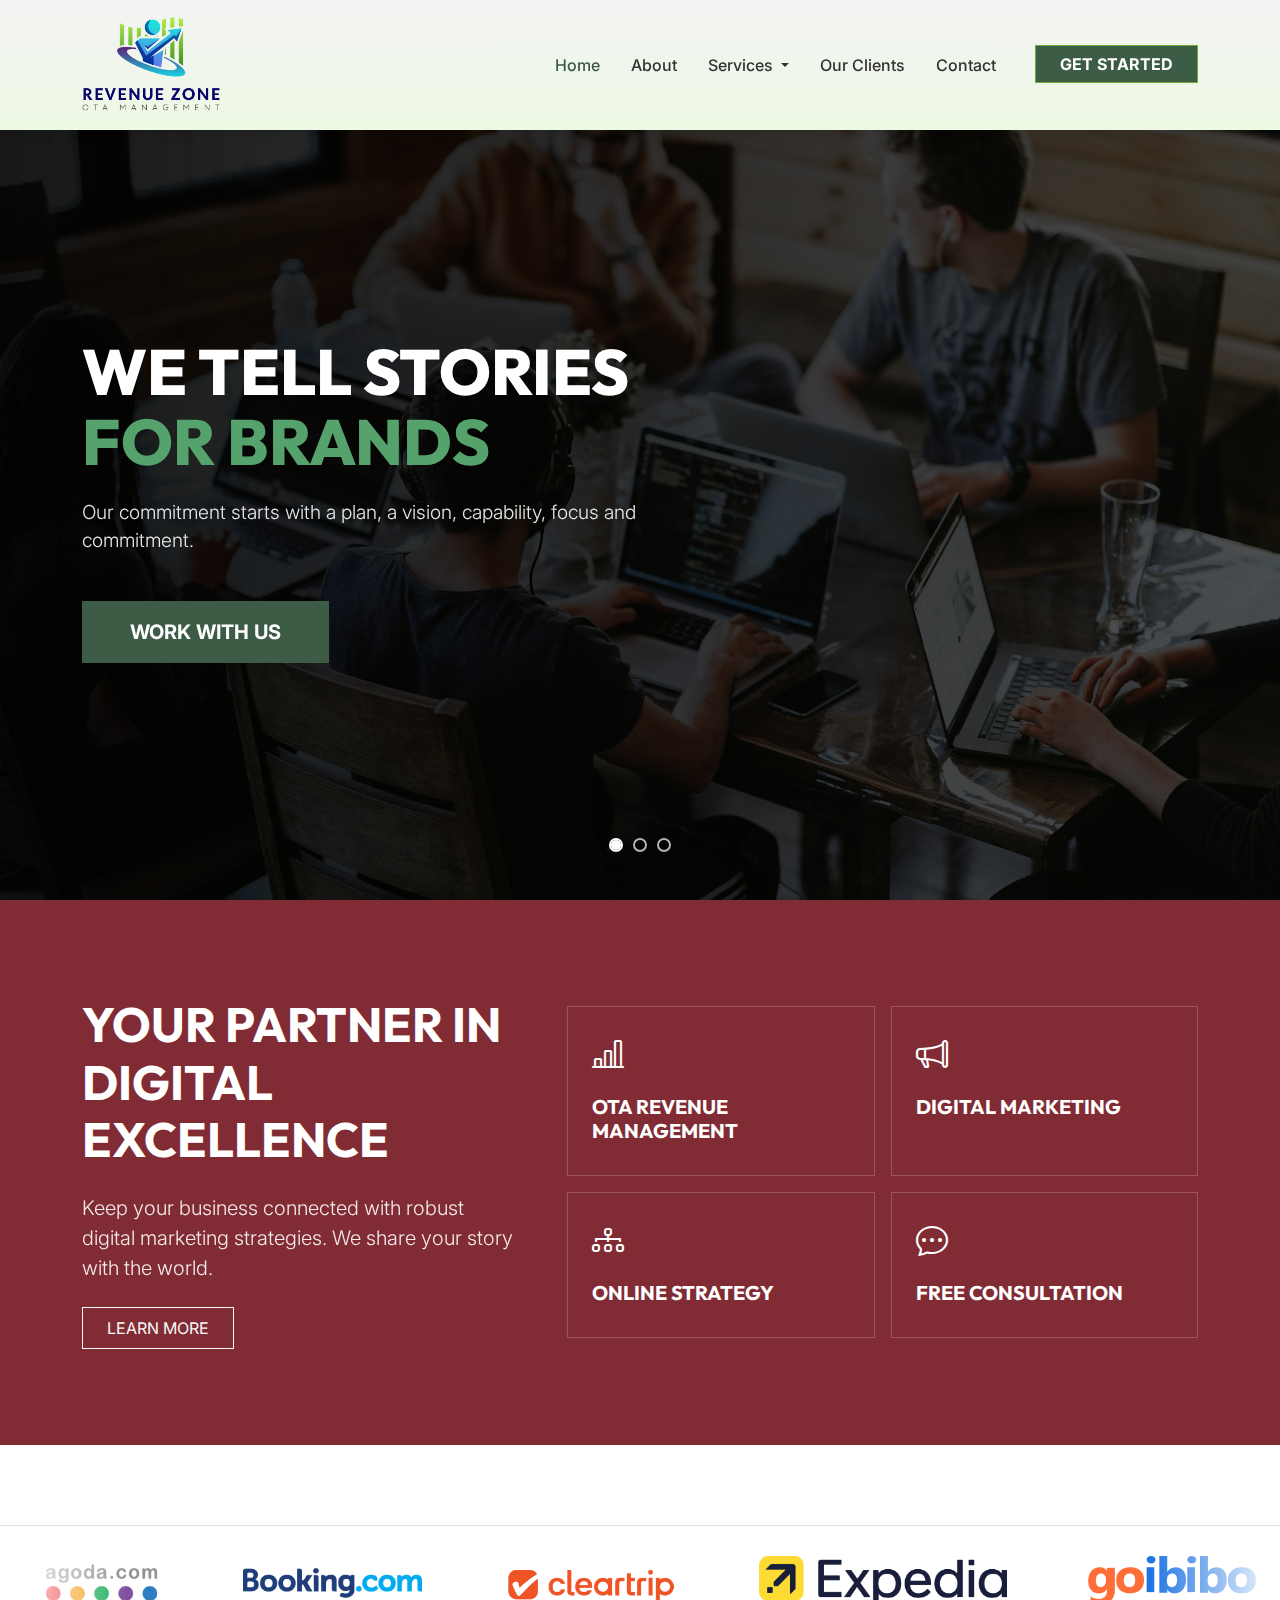
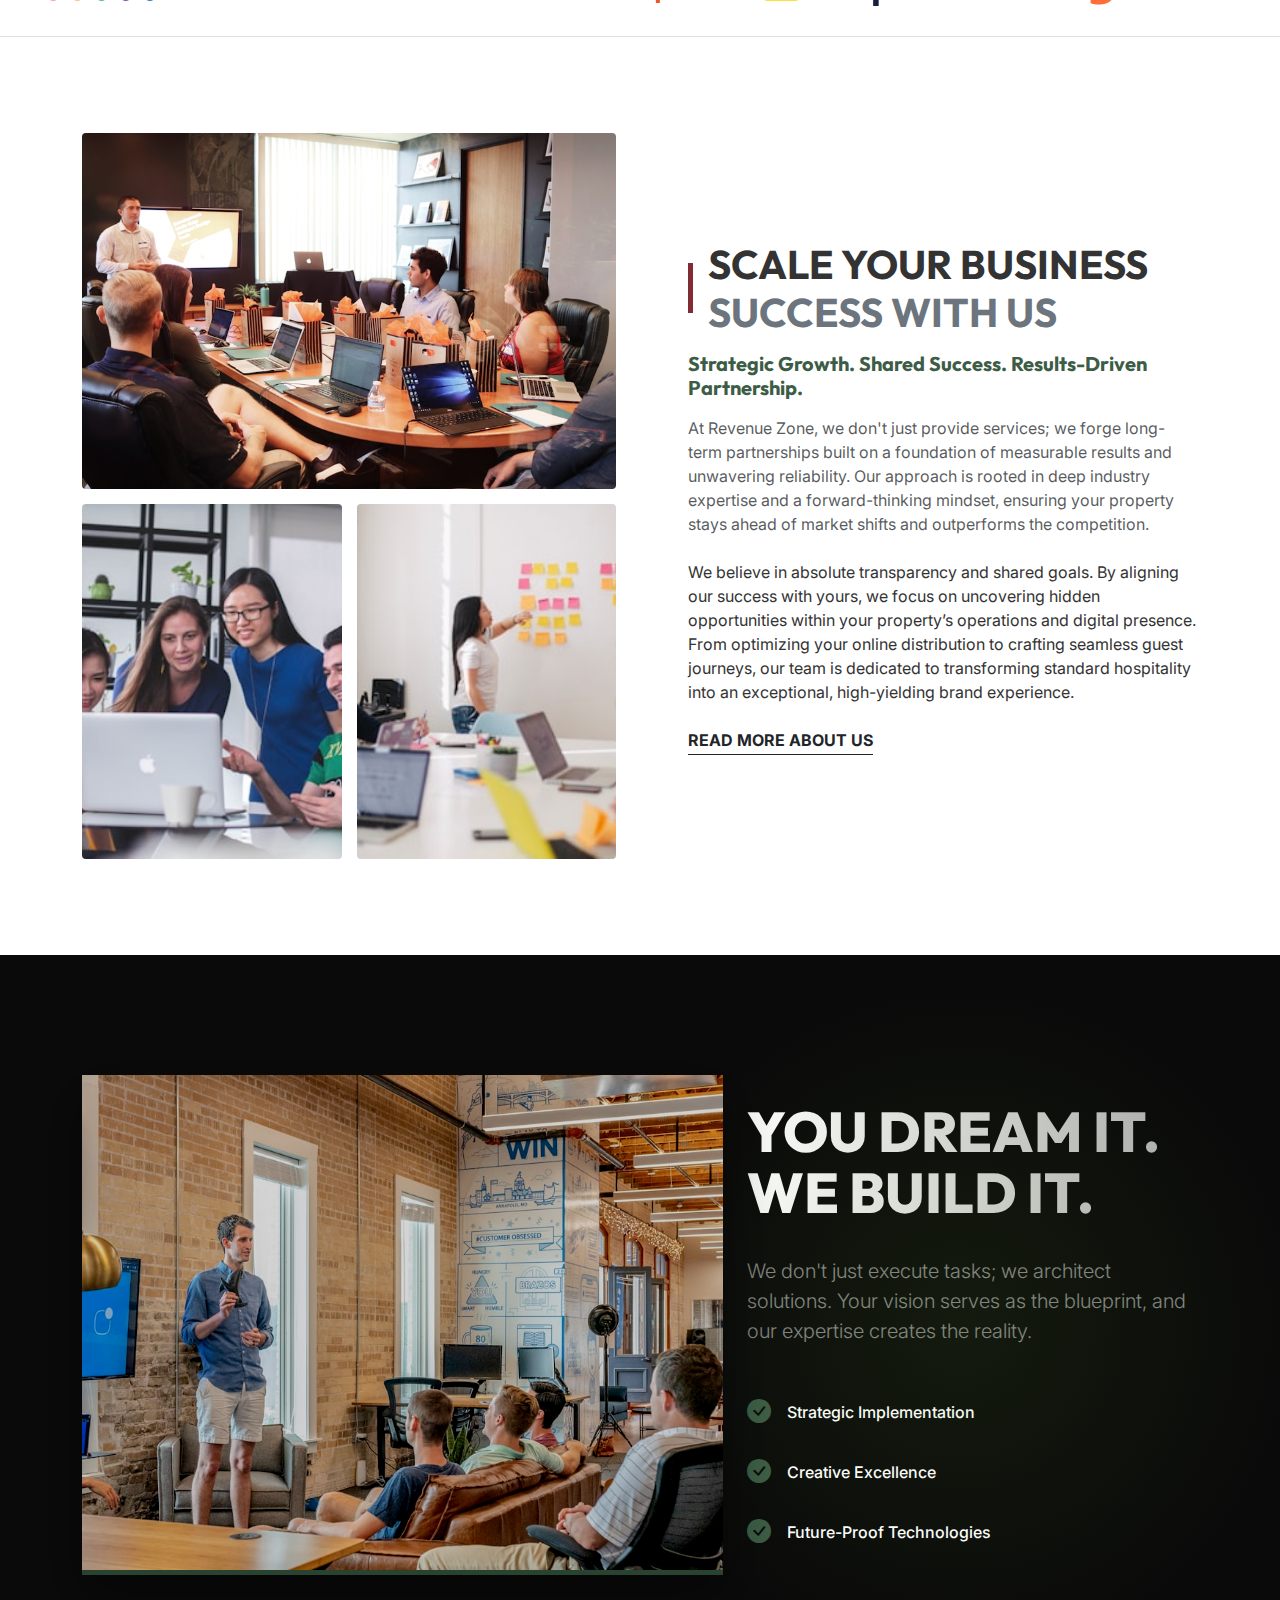
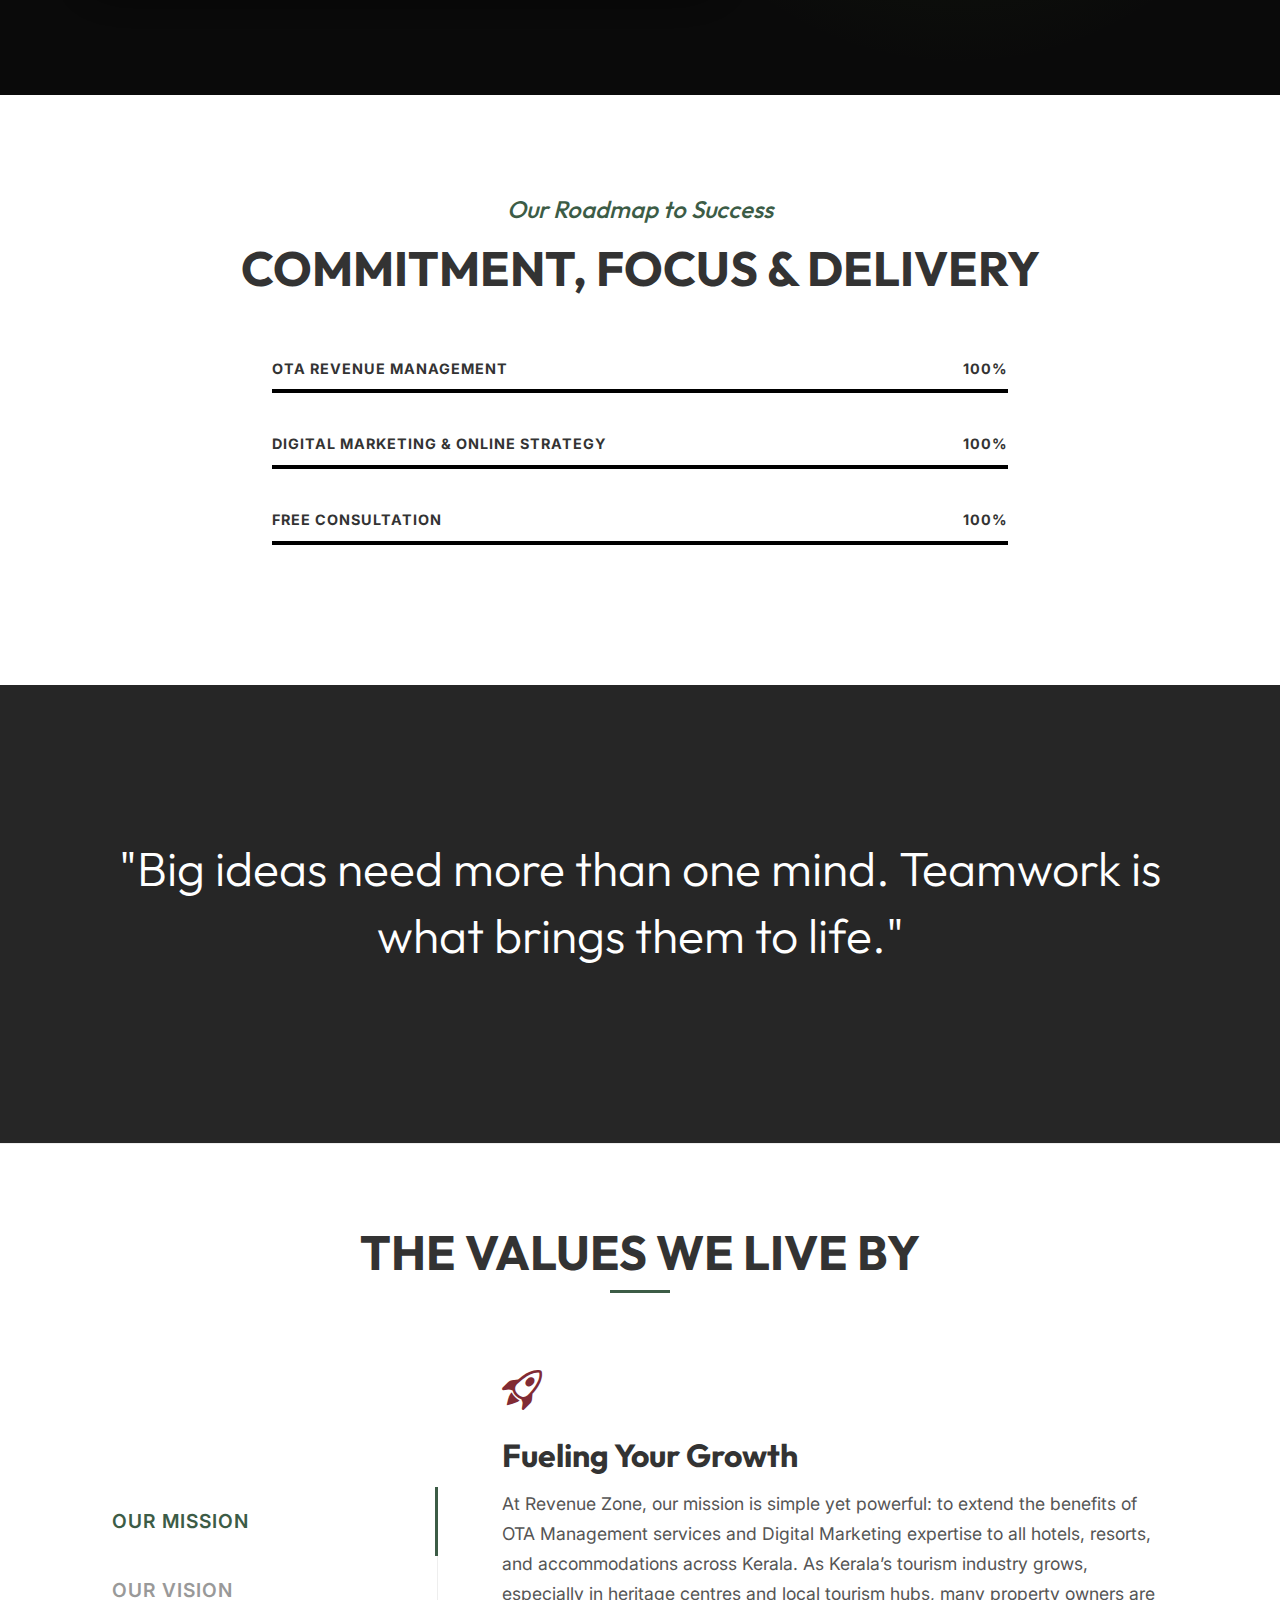
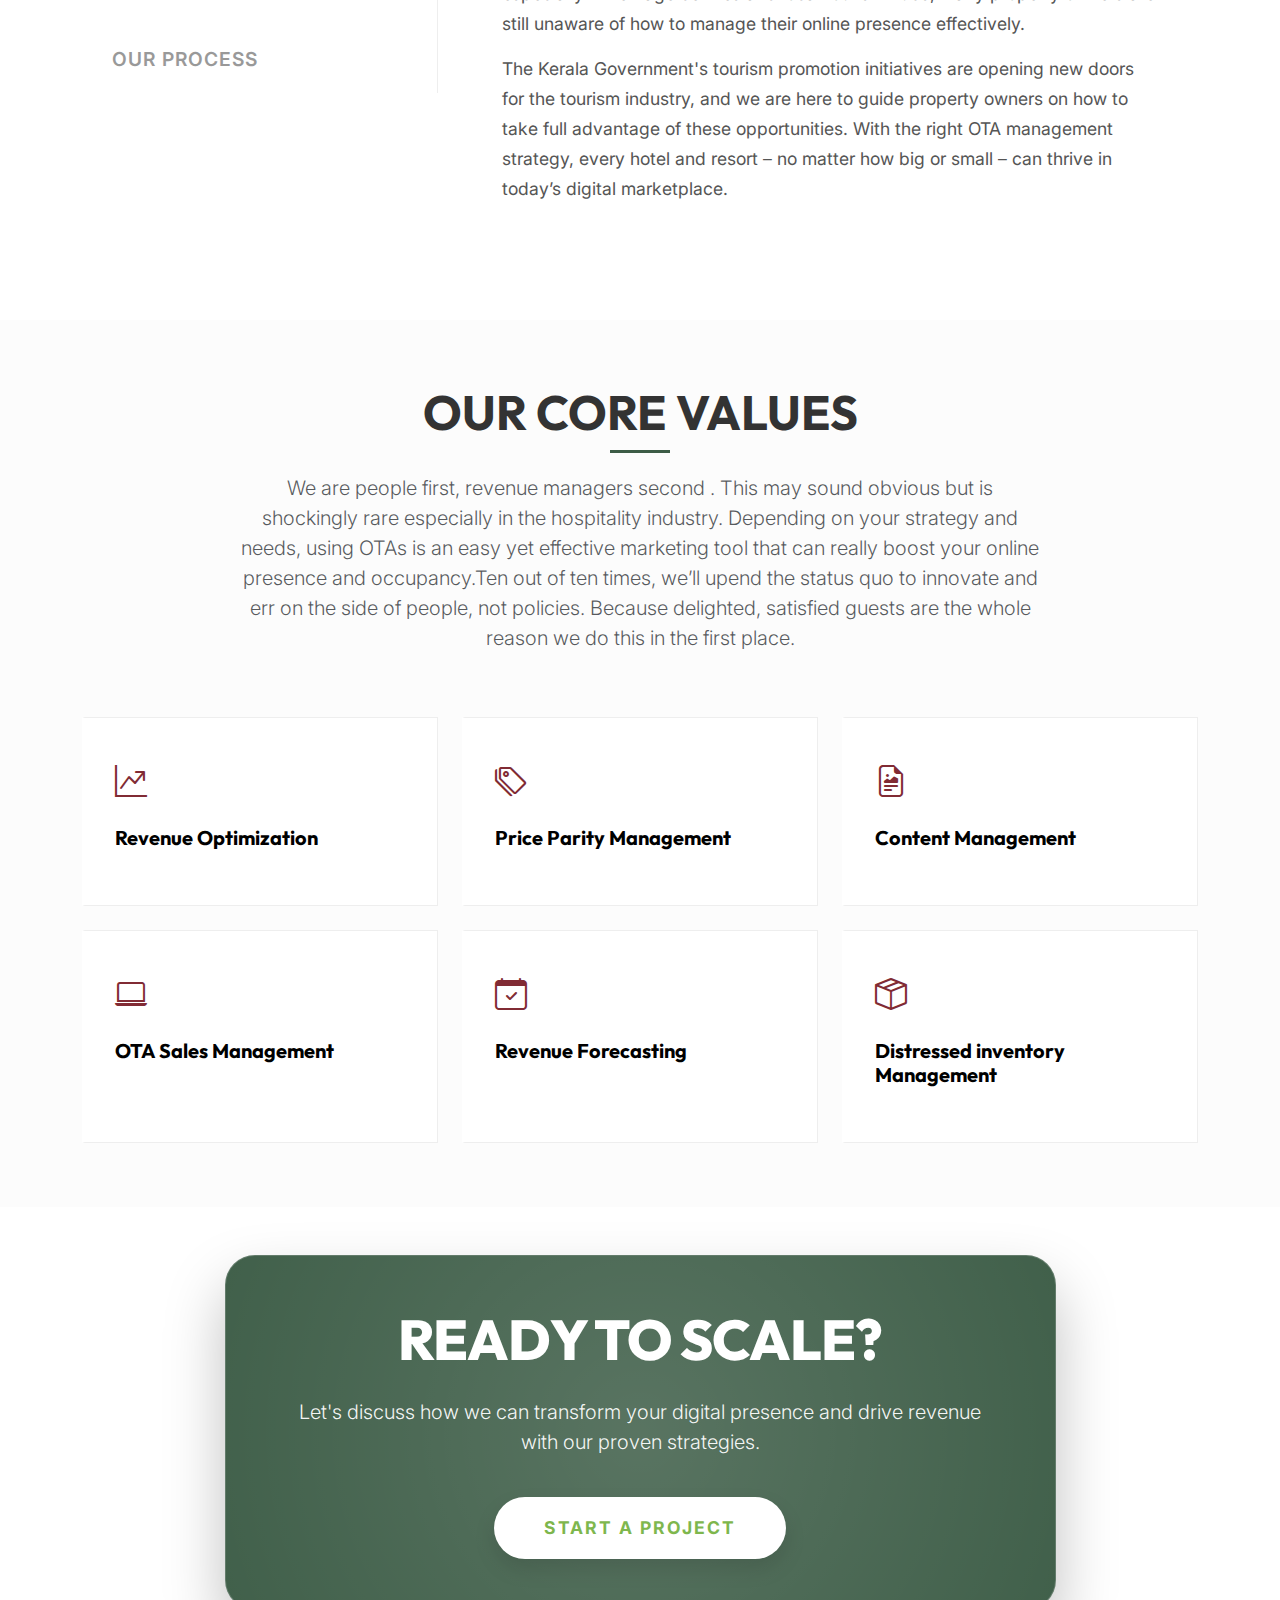
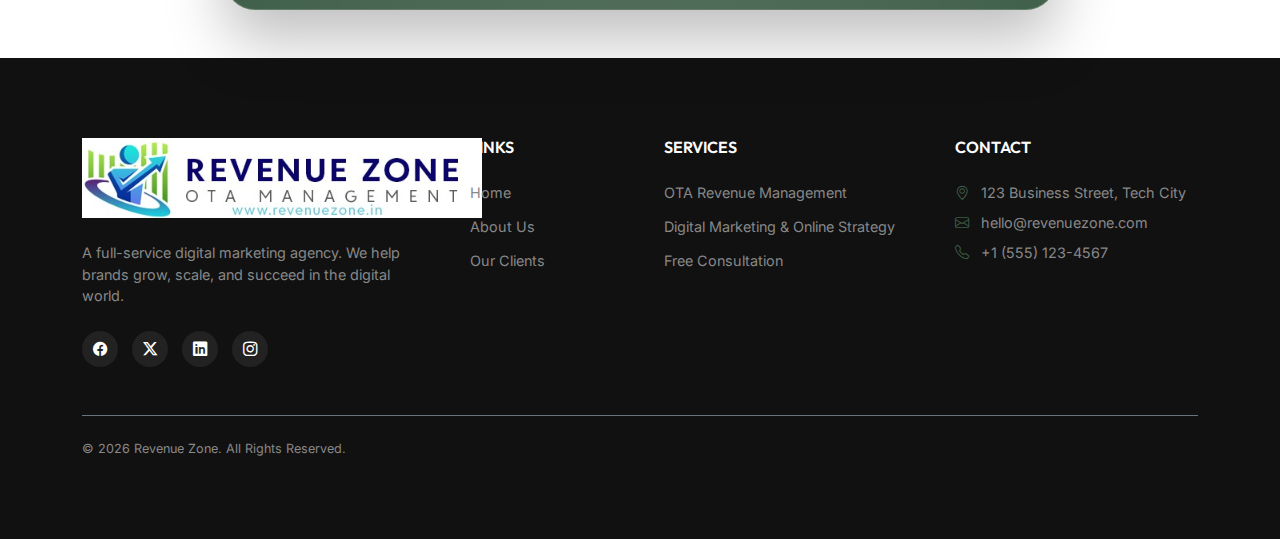
<file: index.html>
<!DOCTYPE html>
<html lang="en">

<head>
    <meta charset="UTF-8">
    <meta name="viewport" content="width=device-width, initial-scale=1.0">
    <title>Revenue Zone - Digital Excellence</title>

    <!-- Google Fonts -->
    <link rel="preconnect" href="https://fonts.googleapis.com">
    <link rel="preconnect" href="https://fonts.gstatic.com" crossorigin>
    <link
        href="https://fonts.googleapis.com/css2?family=Inter:wght@300;400;500;600&family=Outfit:wght@300;600;700;800&display=swap"
        rel="stylesheet">

    <!-- Bootstrap 5 CSS -->
    <link href="https://cdn.jsdelivr.net/npm/bootstrap@5.3.2/dist/css/bootstrap.min.css" rel="stylesheet">
    <!-- Bootstrap Icons -->
    <link rel="stylesheet" href="https://cdn.jsdelivr.net/npm/bootstrap-icons@1.11.3/font/bootstrap-icons.min.css">

    <!-- Custom CSS -->
    <link rel="stylesheet" href="assets/css/style.css">
</head>

<body>

    <!-- Navbar -->
    <nav class="navbar navbar-expand-lg fixed-top navbar-light" id="mainNav">
        <div class="container">
            <a class="navbar-brand" href="#">
                <img src="assets/images/logo.png" alt="Revenue Zone">
            </a>
            <button class="navbar-toggler" type="button" data-bs-toggle="collapse" data-bs-target="#navbarNav">
                <span class="navbar-toggler-icon"></span>
            </button>
            <div class="collapse navbar-collapse justify-content-end" id="navbarNav">
                <ul class="navbar-nav align-items-start ps-lg-0 ps-4">
                    <li class="nav-item"><a class="nav-link active" href="#">Home</a></li>
                    <li class="nav-item"><a class="nav-link" href="aboutus.html">About</a></li>
                    <li class="nav-item dropdown">
                        <a class="nav-link dropdown-toggle" href="#" id="servicesDropdown" role="button"
                            data-bs-toggle="dropdown" aria-expanded="false">
                            Services
                        </a>
                        <ul class="dropdown-menu" aria-labelledby="servicesDropdown">
                            <li><a class="dropdown-item" href="ota-revenue-management.html">OTA Revenue Management</a>
                            </li>
                            <li><a class="dropdown-item" href="digital-marketing.html">Digital Marketing & Online
                                    Strategy</a></li>
                            <li><a class="dropdown-item" href="free-consultation.html">Free Consultation</a></li>
                        </ul>
                    </li>
                    <li class="nav-item"><a class="nav-link" href="our-clients.html">Our Clients</a></li>
                    <li class="nav-item"><a class="nav-link" href="contact.html">Contact</a></li>
                    <li class="nav-item ms-lg-3">
                        <a href="contact.html" class="btn btn-primary rounded-0 fw-bold px-4">GET STARTED</a>
                    </li>
                </ul>
            </div>
        </div>
    </nav>

    <!-- Hero Section (Bootstrap Carousel) -->
    <header id="heroCarousel" class="carousel slide hero-section" data-bs-ride="carousel" data-bs-interval="3000"
        data-bs-pause="false">
        <!-- Indicators -->
        <div class="carousel-indicators mb-5">
            <button type="button" data-bs-target="#heroCarousel" data-bs-slide-to="0" class="active" aria-current="true"
                aria-label="Slide 1"></button>
            <button type="button" data-bs-target="#heroCarousel" data-bs-slide-to="1" aria-label="Slide 2"></button>
            <button type="button" data-bs-target="#heroCarousel" data-bs-slide-to="2" aria-label="Slide 3"></button>
        </div>

        <!-- Inner -->
        <div class="carousel-inner h-100">
            <!-- Slide 1 -->
            <div class="carousel-item active h-100">
                <div class="hero-bg" style="background-image: url('assets/images/hero-home-1.jpg'); opacity: 0.6;">
                </div>
                <div class="hero-overlay"></div>
                <div class="container h-100 position-relative z-2">
                    <div class="row h-100 align-items-center">
                        <div class="col-lg-10 col-xl-8">
                            <div class="hero-content active">
                                <h1 class="hero-title">WE TELL STORIES <br><span class="hero-primary">FOR BRANDS</span>
                                </h1>
                                <p class="hero-subtitle">Our commitment starts with a plan, a vision, capability, focus
                                    and commitment.</p>
                                <a href="#contact" class="btn btn-hero btn-lg rounded-0 px-5 py-3 fw-bold mt-3">WORK
                                    WITH US</a>
                            </div>
                        </div>
                    </div>
                </div>
            </div>

            <!-- Slide 2 -->
            <div class="carousel-item h-100">
                <div class="hero-bg" style="background-image: url('assets/images/hero-home-2.jpg'); opacity: 0.6;">
                </div>
                <div class="hero-overlay"></div>
                <div class="container h-100 position-relative z-2">
                    <div class="row h-100 align-items-center">
                        <div class="col-lg-10 col-xl-8">
                            <div class="hero-content active">
                                <h1 class="hero-title">YOUR PARTNER IN <br><span class="hero-primary">DIGITAL
                                        EXCELLENCE</span></h1>
                                <p class="hero-subtitle">From strategy to execution, we are here to help you grow your
                                    business online.</p>
                                <a href="#contact" class="btn btn-hero btn-lg rounded-0 px-5 py-3 fw-bold mt-3">WORK
                                    WITH US</a>
                            </div>
                        </div>
                    </div>
                </div>
            </div>

            <!-- Slide 3 -->
            <div class="carousel-item h-100">
                <div class="hero-bg" style="background-image: url('assets/images/hero-home-3.jpg'); opacity: 0.6;">
                </div>
                <div class="hero-overlay"></div>
                <div class="container h-100 position-relative z-2">
                    <div class="row h-100 align-items-center">
                        <div class="col-lg-10 col-xl-8">
                            <div class="hero-content active">
                                <h1 class="hero-title">DIGITAL IS IN <br><span class="hero-primary">OUR DNA</span></h1>
                                <p class="hero-subtitle">We create experiences that transform brands, grow businesses
                                    and make people’s lives better.</p>
                                <a href="#contact" class="btn btn-hero btn-lg rounded-0 px-5 py-3 fw-bold mt-3">WORK
                                    WITH US</a>
                            </div>
                        </div>
                    </div>
                </div>
            </div>
        </div>
    </header>

    <!-- Features Section (Green) -->
    <section class="py-5 bg-brand-green animate-on-scroll" id="features">
        <div class="container py-5">
            <div class="row g-5 align-items-center">
                <div class="col-lg-5">
                    <h2 class="display-5 fw-bold text-uppercase mb-4">Your Partner in <br>Digital Excellence</h2>
                    <p class="lead mb-4" style="opacity: 0.9;">
                        Keep your business connected with robust digital marketing strategies. We share your story with
                        the world.
                    </p>
                    <a href="aboutus.html" class="btn btn-outline-light rounded-0 px-4 py-2">LEARN MORE</a>
                </div>
                <div class="col-lg-7">
                    <div class="row g-3">
                        <div class="col-md-6">
                            <div class="feature-card p-4">
                                <i class="bi bi-bar-chart-line feature-icon d-block mb-3"></i>
                                <h5 class="fw-bold text-uppercase">OTA Revenue Management</h5>
                            </div>
                        </div>

                        <div class="col-md-6">
                            <div class="feature-card p-4">
                                <i class="bi bi-megaphone feature-icon d-block mb-3"></i>
                                <h5 class="fw-bold text-uppercase">Digital Marketing</h5>
                            </div>
                        </div>

                        <div class="col-md-6">
                            <div class="feature-card p-4">
                                <i class="bi bi-diagram-3 feature-icon d-block mb-3"></i>
                                <h5 class="fw-bold text-uppercase">Online Strategy</h5>
                            </div>
                        </div>

                        <div class="col-md-6">
                            <div class="feature-card p-4">
                                <i class="bi bi-chat-dots feature-icon d-block mb-3"></i>
                                <h5 class="fw-bold text-uppercase">Free Consultation</h5>
                            </div>
                        </div>

                    </div>
                </div>
            </div>
        </div>
    </section>







    <!-- Logo Marquee Section -->
    <section class="logo-marquee-section bg-white border-top border-bottom">
        <div class="marquee-container">
            <div class="marquee-content">
                <!-- Group 1 -->

                <div class="marquee-item"><img src="assets/images/agoda-logo-vector-11573946606k9wwmu7nsr.png"
                        alt="Brand Logo"></div>

                <div class="marquee-item"><img src="assets/images/Booking-Logo-PNG.png" alt="Brand Logo"></div>
                <div class="marquee-item"><img src="assets/images/cleartrip-logo-png_seeklogo-498837.png"
                        alt="Brand Logo"></div>
                <div class="marquee-item"><img src="assets/images/expedia.png" alt="Brand Logo"></div>
                <div class="marquee-item"><img src="assets/images/goibibo-logo.png" alt="Brand Logo"></div>
                <div class="marquee-item"><img src="assets/images/Hotels.com-Logo.jpg" alt="Brand Logo"></div>
                <div class="marquee-item"><img src="assets/images/hotelzify.png" alt="Brand Logo"></div>
                <div class="marquee-item"><img src="assets/images/MMYT_BIG.png" alt="Brand Logo"></div>
                <div class="marquee-item"><img src="assets/images/YTRA_BIG.png" alt="Brand Logo"></div>
                <div class="marquee-item"><img src="assets/images/Travelguru_Logo.png" alt="Brand Logo"></div>






                <div class="marquee-item"><img src="assets/images/agoda-logo-vector-11573946606k9wwmu7nsr.png"
                        alt="Brand Logo"></div>

                <div class="marquee-item"><img src="assets/images/Booking-Logo-PNG.png" alt="Brand Logo"></div>
                <div class="marquee-item"><img src="assets/images/cleartrip-logo-png_seeklogo-498837.png"
                        alt="Brand Logo"></div>
                <div class="marquee-item"><img src="assets/images/expedia.png" alt="Brand Logo"></div>
                <div class="marquee-item"><img src="assets/images/goibibo-logo.png" alt="Brand Logo"></div>
                <div class="marquee-item"><img src="assets/images/Hotels.com-Logo.jpg" alt="Brand Logo"></div>
                <div class="marquee-item"><img src="assets/images/hotelzify.png" alt="Brand Logo"></div>
                <div class="marquee-item"><img src="assets/images/MMYT_BIG.png" alt="Brand Logo"></div>
                <div class="marquee-item"><img src="assets/images/YTRA_BIG.png" alt="Brand Logo"></div>
                <div class="marquee-item"><img src="assets/images/Travelguru_Logo.png" alt="Brand Logo"></div>





                <!-- Duplicate Group for Infinite Scroll -->

            </div>
        </div>
    </section>



    <!-- About / Agency Section -->
    <section class="py-5 animate-on-scroll" id="about">
        <div class="container py-5">
            <div class="row align-items-center g-5">
                <div class="col-lg-6">
                    <div class="about-img-grid">
                        <img src="assets/images/about-1.jpg" alt="Office" class="img-fluid about-img-large">
                        <img src="assets/images/about-2.jpg" alt="Meeting" class="img-fluid">
                        <img src="assets/images/about-3.jpg" alt="Work" class="img-fluid">
                    </div>
                </div>
                <div class="col-lg-6">
                    <div class="ps-lg-4">
                        <div class="d-flex align-items-center mb-3">
                            <div
                                style="width: 5px; height: 50px; background-color: var(--brand-blue); margin-right: 15px;">
                            </div>
                            <h2 class="fw-bold text-uppercase m-0 display-6">Scale Your Business <br><span
                                    class="text-secondary">Success With Us</span>
                            </h2>
                        </div>
                        <h5 class="fw-bold text-brand-green mb-3">Strategic Growth. Shared Success. Results-Driven
                            Partnership.</h5>
                        <p class="text-muted mb-4">
                            At Revenue Zone, we don't just provide services; we forge long-term partnerships built on a
                            foundation of measurable results and unwavering reliability. Our approach is rooted in deep
                            industry expertise and a forward-thinking mindset, ensuring your property stays ahead of
                            market shifts and outperforms the competition.
                        </p>
                        <p class="mb-4">
                            We believe in absolute transparency and shared goals. By aligning our success with yours, we
                            focus on uncovering hidden opportunities within your property’s operations and digital
                            presence. From optimizing your online distribution to crafting seamless guest journeys, our
                            team is dedicated to transforming standard hospitality into an exceptional, high-yielding
                            brand experience.
                        </p>
                        <a href="aboutus.html"
                            class="fw-bold text-decoration-none text-dark border-bottom border-dark pb-1">READ MORE
                            ABOUT US</a>
                    </div>
                </div>
            </div>
        </div>
    </section>

    <!-- Vision / Dream Section (Premium Redesign) -->
    <section class="vision-section animate-on-scroll">
        <div class="container">
            <div class="row align-items-center">
                <div class="col-lg-5 order-lg-2">
                    <h2 class="vision-title">YOU DREAM IT.<br>WE BUILD IT.</h2>
                    <p class="lead text-white-50 mb-5">
                        We don't just execute tasks; we architect solutions. Your vision serves as the blueprint, and
                        our expertise creates the reality.
                    </p>
                    <div class="d-flex align-items-center mb-4">
                        <i class="bi bi-check-circle-fill text-brand-green me-3 fs-4"></i>
                        <span class="text-white fw-medium">Strategic Implementation</span>
                    </div>
                    <div class="d-flex align-items-center mb-4">
                        <i class="bi bi-check-circle-fill text-brand-green me-3 fs-4"></i>
                        <span class="text-white fw-medium">Creative Excellence</span>
                    </div>
                    <div class="d-flex align-items-center">
                        <i class="bi bi-check-circle-fill text-brand-green me-3 fs-4"></i>
                        <span class="text-white fw-medium">Future-Proof Technologies</span>
                    </div>
                </div>
                <div class="col-lg-7 order-lg-1 mt-5 mt-lg-0">
                    <img src="assets/images/vision-img.jpg" class="img-fluid vision-img-premium" alt="Visionary Team">
                </div>
            </div>
        </div>
    </section>

    <!-- Commitment / Process Section (Clean) -->
    <section class="commitment-section animate-on-scroll">
        <div class="container">
            <div class="commitment-header">
                <h4 class="text-brand-green fst-italic mb-3">Our Roadmap to Success</h4>
                <h3 class="display-5 fw-bold text-uppercase mb-0">Commitment, Focus & Delivery</h3>
            </div>

            <div class="row justify-content-center">
                <div class="col-lg-8">
                    <div class="progress-clean-wrapper">
                        <div class="progress-clean-label">
                            <span>OTA Revenue Management</span>
                            <span>100%</span>
                        </div>
                        <div class="progress progress-clean">
                            <div class="progress-bar progress-clean-bar" role="progressbar" style="width: 100%"></div>
                        </div>
                    </div>

                    <div class="progress-clean-wrapper">
                        <div class="progress-clean-label">
                            <span>Digital Marketing & Online Strategy</span>
                            <span>100%</span>
                        </div>
                        <div class="progress progress-clean">
                            <div class="progress-bar progress-clean-bar" role="progressbar" style="width: 100%"></div>
                        </div>
                    </div>

                    <div class="progress-clean-wrapper">
                        <div class="progress-clean-label">
                            <span>Free Consultation</span>
                            <span>100%</span>
                        </div>
                        <div class="progress progress-clean">
                            <div class="progress-bar progress-clean-bar" role="progressbar" style="width: 100%"></div>
                        </div>
                    </div>
                </div>
            </div>
        </div>
    </section>

    <!-- Parallax Quote Section (Clean) -->
    <section class="parallax-section text-center animate-on-scroll">
        <div class="parallax-overlay"></div>
        <div class="container parallax-content">
            <h2 class="quote-text-clean mb-4">"Big ideas need more than one mind.
                Teamwork is what brings them to life."</h2>
            <!-- <p class="text-uppercase text-white-50 letter-spacing-2 ls-2">Steve Jobs</p> -->
        </div>
    </section>

    <!-- The Values We Live By (Tabs - 2 Col) -->
    <section class="values-tab-section animate-on-scroll">
        <div class="container">
            <div class="text-center mb-5">
                <!-- <h4 class="text-brand-green fw-bold text-uppercase mb-2">Our Philosophy</h4> -->
                <h2 class="display-5 fw-bold text-uppercase">The Values We Live By</h2>
                <div style="width: 60px; height: 3px; background: var(--brand-green); margin: 0 auto;"></div>

            </div>

            <div class="row align-items-center">
                <!-- Tabs Column (Left) -->
                <div class="col-lg-4 mb-4 mb-lg-0">
                    <div class="nav flex-column nav-pills values-nav" id="v-pills-tab" role="tablist"
                        aria-orientation="vertical">
                        <button class="nav-link active" id="v-pills-mission-tab" data-bs-toggle="pill"
                            data-bs-target="#v-pills-mission" type="button" role="tab" aria-controls="v-pills-mission"
                            aria-selected="true">Our Mission</button>
                        <button class="nav-link" id="v-pills-vision-tab" data-bs-toggle="pill"
                            data-bs-target="#v-pills-vision" type="button" role="tab" aria-controls="v-pills-vision"
                            aria-selected="false">Our Vision</button>
                        <button class="nav-link" id="v-pills-process-tab" data-bs-toggle="pill"
                            data-bs-target="#v-pills-process" type="button" role="tab" aria-controls="v-pills-process"
                            aria-selected="false">Our Process</button>
                    </div>
                </div>

                <!-- Content Column (Right) -->
                <div class="col-lg-8">
                    <div class="tab-content" id="v-pills-tabContent">
                        <div class="tab-pane fade show active" id="v-pills-mission" role="tabpanel"
                            aria-labelledby="v-pills-mission-tab" tabindex="0">
                            <div class="tab-content-box">
                                <i class="bi bi-rocket-takeoff tab-icon"></i>
                                <h3 class="tab-title">Fueling Your Growth</h3>
                                <p class="tab-text mb-3">
                                    At Revenue Zone, our mission is simple yet powerful: to extend the benefits of OTA
                                    Management services and Digital Marketing expertise to all hotels, resorts, and
                                    accommodations across Kerala. As Kerala’s tourism industry grows, especially in
                                    heritage centres and local tourism hubs, many property owners are still unaware of
                                    how to manage their online presence effectively.
                                </p>
                                <p class="tab-text">
                                    The Kerala Government's tourism promotion initiatives are opening new doors for the
                                    tourism industry, and we are here to guide property owners on how to take full
                                    advantage of these opportunities. With the right OTA management strategy, every
                                    hotel and resort – no matter how big or small – can thrive in today’s digital
                                    marketplace.
                                </p>
                            </div>
                        </div>
                        <div class="tab-pane fade" id="v-pills-vision" role="tabpanel"
                            aria-labelledby="v-pills-vision-tab" tabindex="0">
                            <div class="tab-content-box">
                                <i class="bi bi-eye tab-icon"></i>
                                <h3 class="tab-title">Shaping the Future</h3>
                                <p class="tab-text">
                                    We envision a digital landscape where every brand, regardless of size, can leverage
                                    technology to tell their unique story. We aim to be the catalyst that transforms
                                    traditional
                                    businesses into digital powerhouses.
                                </p>
                            </div>
                        </div>
                        <div class="tab-pane fade" id="v-pills-process" role="tabpanel"
                            aria-labelledby="v-pills-process-tab" tabindex="0">
                            <div class="tab-content-box">
                                <i class="bi bi-gear-wide-connected tab-icon"></i>
                                <h3 class="tab-title">Optimized Performance & Results</h3>
                                <p class="tab-text mb-3">
                                    Revenue Zone brings together a specialized team of hospitality experts dedicated to
                                    tackling the unique challenges faced by property owners today. With decades of
                                    combined industry experience, our executive team provides a deep, data-driven
                                    analysis of your property's current standing. We don't just identify problems; we
                                    architect bespoke strategies that, upon collaboration and agreement, are
                                    executed with precision to deliver measurable success. Our core objective is to
                                    maximize your property's profitability and significantly enhance its long-term
                                    asset value.
                                </p>
                                <p class="tab-text">
                                    Our philosophy centers on the vital synergy between your guests, your team, and
                                    your physical asset. By understanding the intricate connections that drive
                                    hospitality success, we introduce fresh, forward-thinking marketing and
                                    operational solutions tailored specifically to your business. Our track record is a
                                    testament to our expertise; we are seasoned hotel operators who live and breathe the
                                    industry, driven by a genuine passion for hospitality excellence.
                                </p>
                            </div>
                        </div>
                    </div>
                </div>
            </div>
        </div>
    </section>

    <!-- Core Values Section (Premium Grid) -->
    <section class="values-section animate-on-scroll" id="values">
        <div class="container">
            <div class="row mb-5">
                <div class="col-12 text-center">
                    <h2 class="display-5 fw-bold text-uppercase mb-2">Our Core Values</h2>
                    <div style="width: 60px; height: 3px; background: var(--brand-green); margin: 0 auto 20px;"></div>
                    <p class="lead text-muted mx-auto" style="max-width: 800px;">
                        We are people first, revenue managers second . This may sound obvious but is shockingly rare
                        especially in the hospitality industry. Depending on your strategy and needs, using OTAs is an
                        easy yet effective marketing tool that can really boost your online presence and occupancy.Ten
                        out of ten times, we’ll upend the status quo to innovate and err on the side of people, not
                        policies. Because delighted, satisfied guests are the whole reason we do this in the first
                        place.
                    </p>
                </div>
            </div>

            <div class="row g-4">
                <div class="col-md-6 col-lg-4">
                    <div class="value-card-premium h-100">
                        <i class="bi bi-graph-up-arrow value-icon-premium"></i>
                        <h5 class="value-title-premium">Revenue Optimization</h5>
                    </div>
                </div>
                <div class="col-md-6 col-lg-4">
                    <div class="value-card-premium h-100">
                        <i class="bi bi-tags value-icon-premium"></i>
                        <h5 class="value-title-premium">Price Parity Management</h5>
                    </div>
                </div>
                <div class="col-md-6 col-lg-4">
                    <div class="value-card-premium h-100">
                        <i class="bi bi-file-earmark-richtext value-icon-premium"></i>
                        <h5 class="value-title-premium">Content Management</h5>
                    </div>
                </div>
                <div class="col-md-6 col-lg-4">
                    <div class="value-card-premium h-100">
                        <i class="bi bi-laptop value-icon-premium"></i>
                        <h5 class="value-title-premium">OTA Sales Management</h5>
                    </div>
                </div>
                <div class="col-md-6 col-lg-4">
                    <div class="value-card-premium h-100">
                        <i class="bi bi-calendar-check value-icon-premium"></i>
                        <h5 class="value-title-premium">Revenue Forecasting</h5>
                    </div>
                </div>
                <div class="col-md-6 col-lg-4">
                    <div class="value-card-premium h-100">
                        <i class="bi bi-box-seam value-icon-premium"></i>
                        <h5 class="value-title-premium">Distressed inventory Management</h5>
                    </div>
                </div>
            </div>
        </div>
    </section>

    <!-- CTA Section (Professional Boxed) -->
    <section class="cta-section-premium ">
        <div class="container">
            <div class="row justify-content-center">
                <div class="col-lg-10 col-xl-9">
                    <div class="cta-box">
                        <h2 class="cta-title-premium">READY TO SCALE?</h2>
                        <p class="cta-text">
                            Let's discuss how we can transform your digital presence and drive revenue with our proven
                            strategies.
                        </p>
                        <a href="#contact" class="btn btn-cta-premium">Start A Project</a>
                    </div>
                </div>
            </div>
        </div>
    </section>

    <!-- Footer -->
    <footer class="footer" id="contact">
        <div class="container">
            <div class="row g-5">
                <div class="col-lg-4">
                    <a class="navbar-brand d-block mb-4" href="index.html">
                        <img src="assets/images/footer-logo.jpg" alt="Revenue Zone"
                            style="max-height: 80px; width: auto;">
                    </a>
                    <p class="mb-4">
                        A full-service digital marketing agency. We help brands grow, scale, and succeed in the digital
                        world.
                    </p>
                    <div class="social-links">
                        <a href="#"><i class="bi bi-facebook"></i></a>
                        <a href="#"><i class="bi bi-twitter-x"></i></a>
                        <a href="#"><i class="bi bi-linkedin"></i></a>
                        <a href="#"><i class="bi bi-instagram"></i></a>
                    </div>
                </div>
                <div class="col-lg-2">
                    <h5>Links</h5>
                    <a href="index.html" class="footer-link">Home</a>
                    <a href="aboutus.html" class="footer-link">About Us</a>
                    <a href="our-clients.html" class="footer-link">Our Clients</a>
                </div>
                <div class="col-lg-3">
                    <h5>Services</h5>
                    <a href="#" class="footer-link">OTA Revenue Management</a>
                    <a href="#" class="footer-link">Digital Marketing & Online Strategy</a>
                    <a href="#" class="footer-link">Free Consultation</a>
                </div>

                <div class="col-lg-3">
                    <h5>Contact</h5>
                    <p class="mb-2"><i class="bi bi-geo-alt me-2 text-brand-green"></i> 123 Business Street, Tech City
                    </p>
                    <p class="mb-2"><i class="bi bi-envelope me-2 text-brand-green"></i> hello@revenuezone.com</p>
                    <p class="mb-0"><i class="bi bi-telephone me-2 text-brand-green"></i> +1 (555) 123-4567</p>
                </div>
            </div>
            <div class="border-top border-secondary mt-5 pt-4 d-flex justify-content-between flex-wrap">
                <p class="mb-0 small">&copy; 2026 Revenue Zone. All Rights Reserved.</p>
            </div>
        </div>
    </footer>

    <!-- Bootstrap JS -->
    <!-- <script src="https://cdn.jsdelivr.net/npm/bootstrap@5.3.3/dist/js/bootstrap.bundle.min.js"></script> -->
    <script src="https://cdn.jsdelivr.net/npm/bootstrap@5.3.2/dist/js/bootstrap.bundle.min.js"></script>
    <script src="assets/js/main.js"></script>
</body>

</html>
</file>
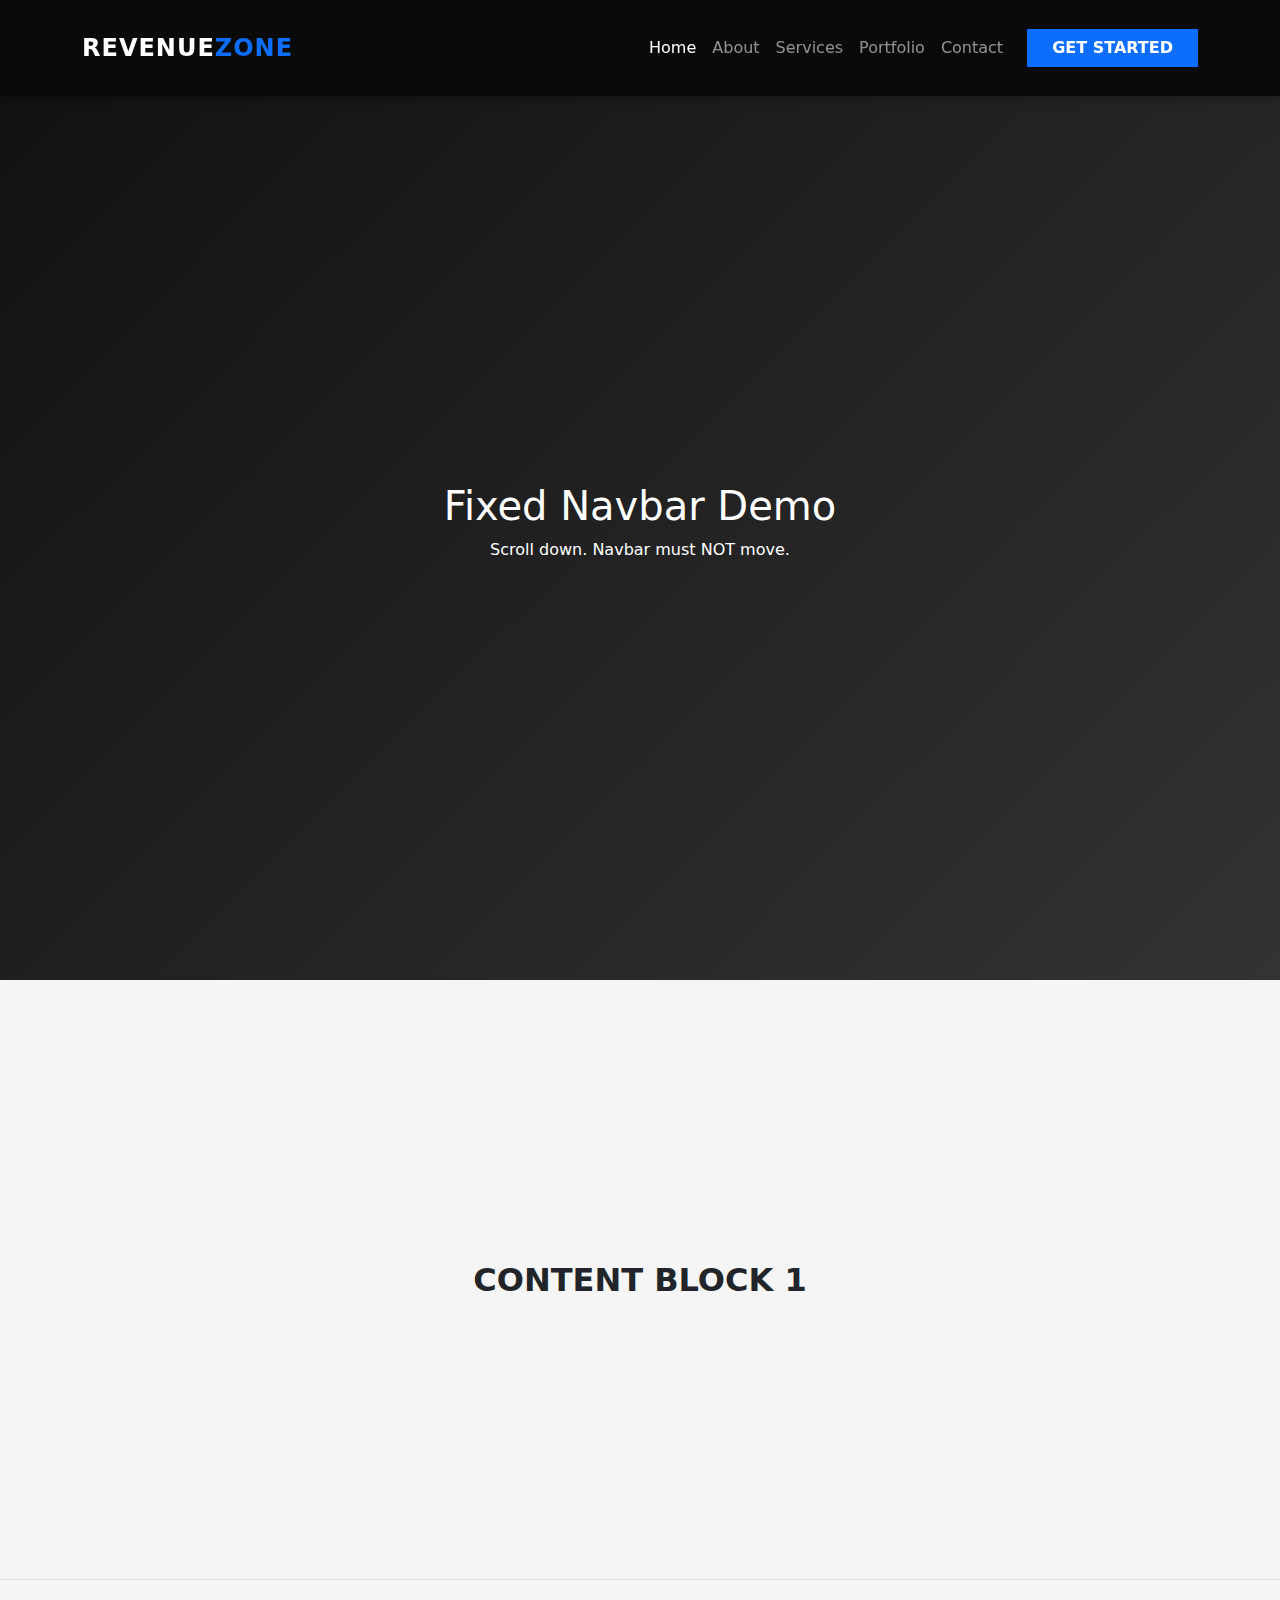
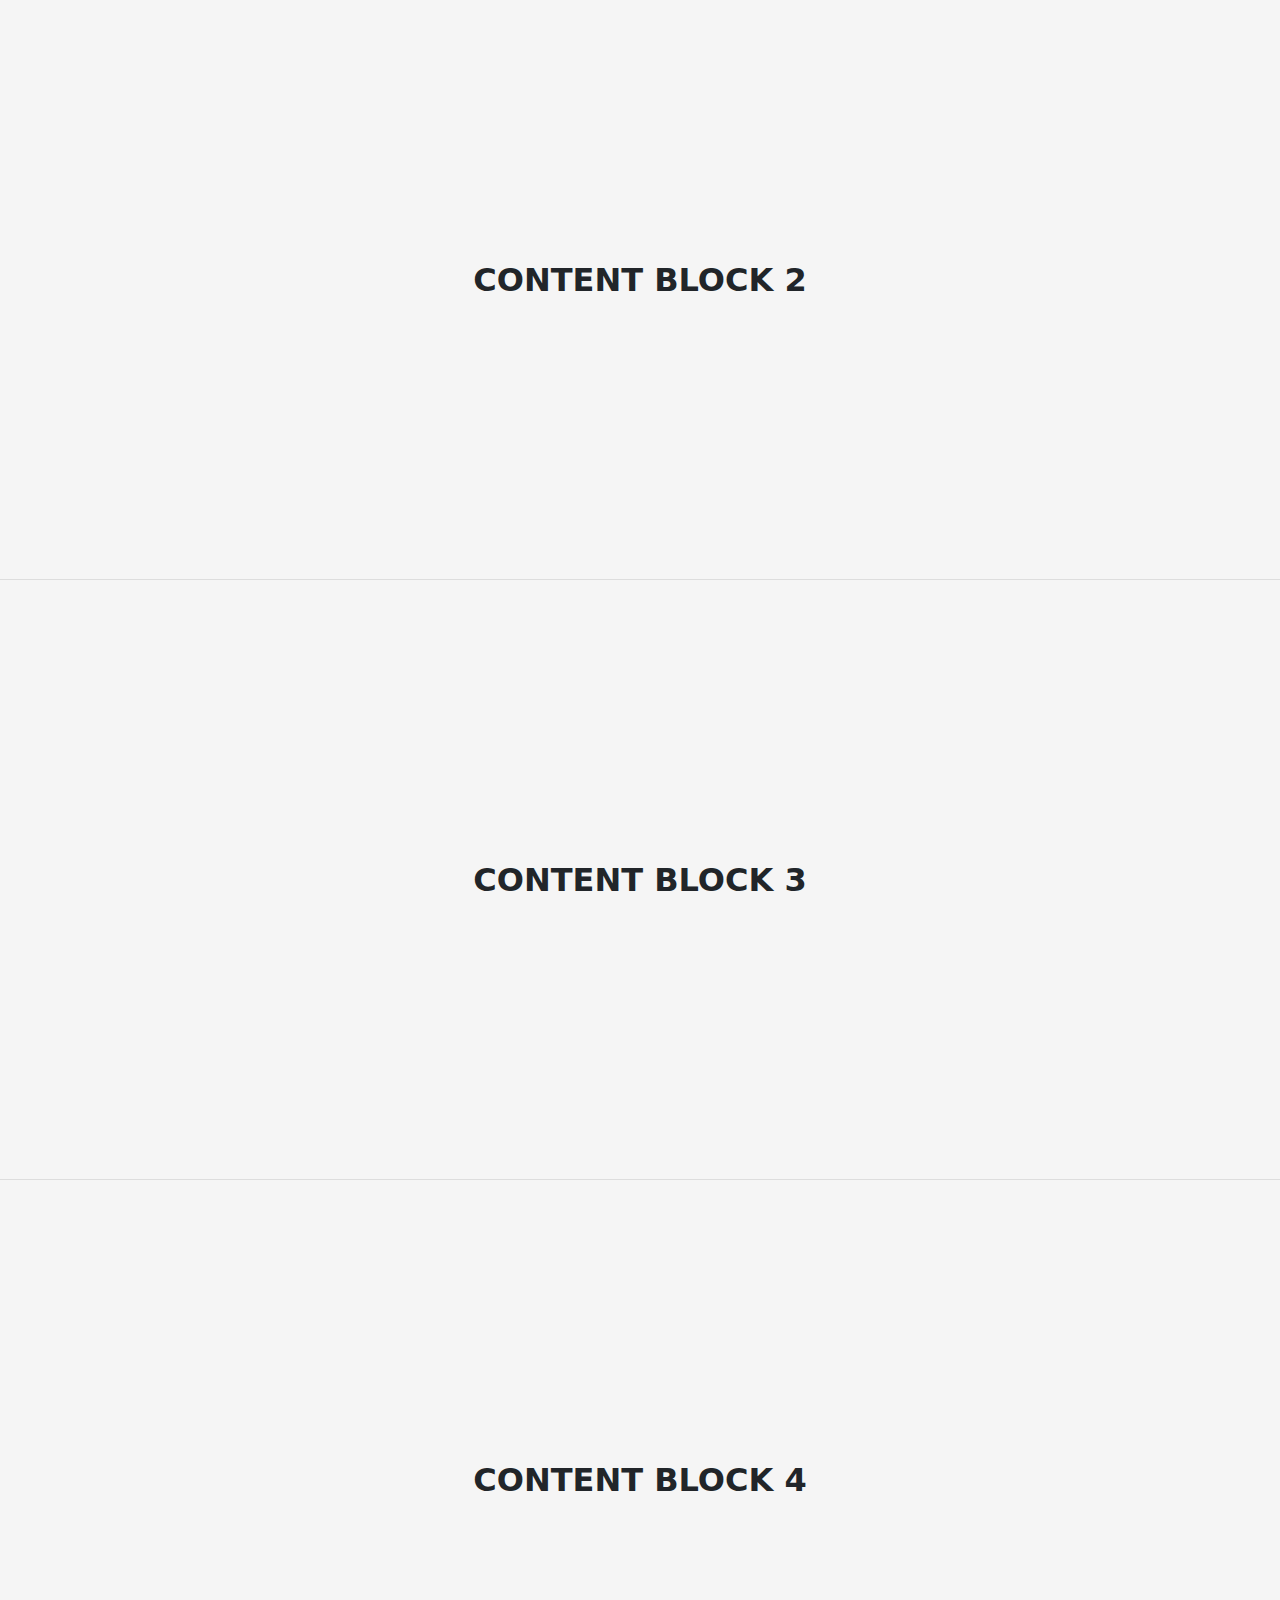
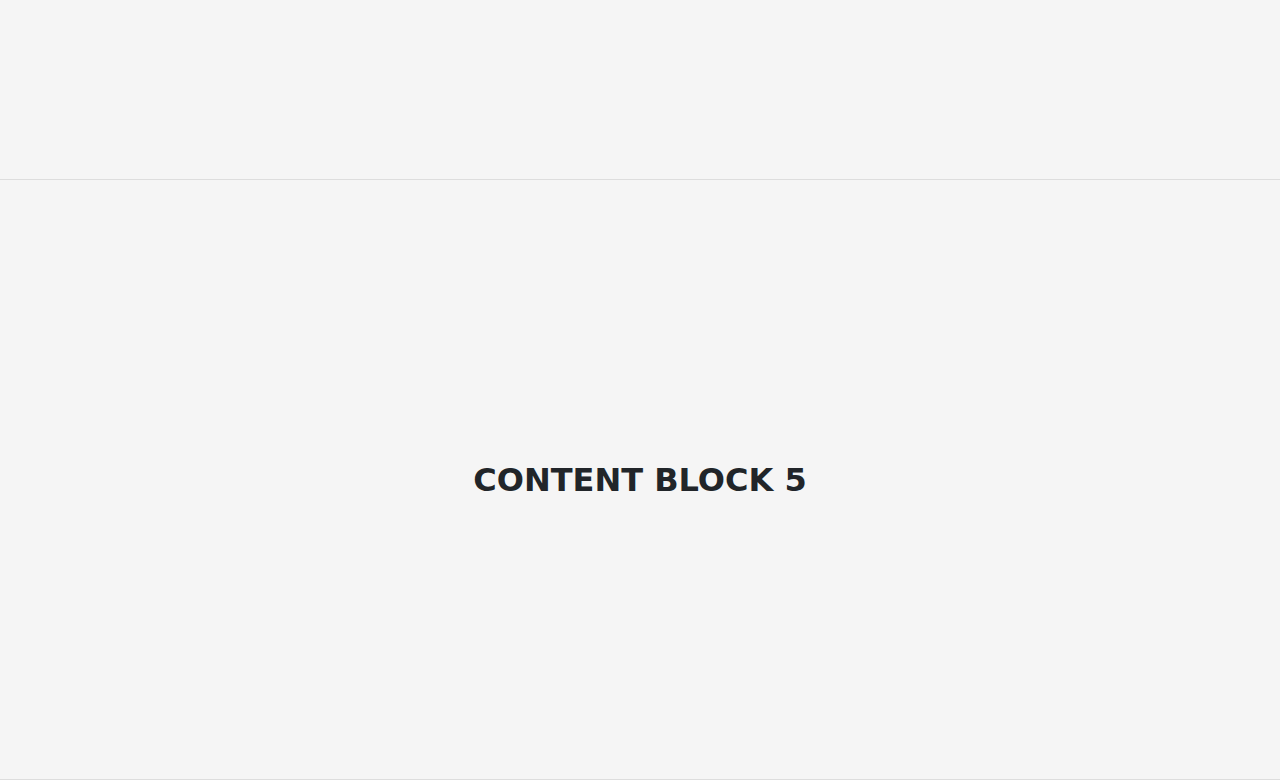
<file: check.html>
<!DOCTYPE html>
<html lang="en">
<head>
    <meta charset="UTF-8">
    <title>Fixed Navbar Test</title>
    <meta name="viewport" content="width=device-width, initial-scale=1">

    <!-- Bootstrap CSS -->
    <link
        href="https://cdn.jsdelivr.net/npm/bootstrap@5.3.2/dist/css/bootstrap.min.css"
        rel="stylesheet"
    >

    <style>
        /* ===============================
           FIXED NAVBAR — NO SCROLL EFFECT
           =============================== */

        #mainNav {
            position: fixed;
            top: 0;
            left: 0;
            right: 0;
            z-index: 1050;

            background-color: #0a0a0a;
            padding: 25px 0;
            box-shadow: 0 2px 10px rgba(0, 0, 0, 0.3);

            /* HARD STABILITY */
            transition: none;
            transform: translateZ(0);
            will-change: transform;
        }

        #mainNav > .container {
            display: flex;
            align-items: center;
            justify-content: space-between;
        }

        .navbar-brand {
            font-size: 1.5rem;
            letter-spacing: 1px;
        }

        /* MOBILE FIX — LOCK HEIGHT */
        @media (max-width: 991px) {
            #mainNav {
                padding: 0;
                height: 80px;
                display: flex;
                align-items: center;
            }

            #mainNav > .container {
                height: 100%;
            }
        }

        /* PUSH PAGE BELOW FIXED NAVBAR */
        body {
            padding-top: 80px;
        }

        /* ===============================
           DEMO CONTENT STYLING
           =============================== */

        section {
            padding: 100px 0;
        }

        .hero {
            background: linear-gradient(135deg, #111, #333);
            color: white;
            min-height: 100vh;
            display: flex;
            align-items: center;
            justify-content: center;
            text-align: center;
        }

        .content-block {
            height: 600px;
            background: #f5f5f5;
            border-bottom: 1px solid #ddd;
            display: flex;
            align-items: center;
            justify-content: center;
            font-size: 2rem;
            font-weight: bold;
        }
    </style>
</head>
<body>

<!-- ===============================
     NAVBAR
     =============================== -->
<nav class="navbar navbar-expand-lg navbar-dark" id="mainNav">
    <div class="container">
        <a class="navbar-brand fw-bold" href="#">
            REVENUE<span class="text-primary">ZONE</span>
        </a>

        <button class="navbar-toggler" type="button" data-bs-toggle="collapse" data-bs-target="#navbarNav">
            <span class="navbar-toggler-icon"></span>
        </button>

        <div class="collapse navbar-collapse justify-content-end" id="navbarNav">
            <ul class="navbar-nav align-items-center">
                <li class="nav-item"><a class="nav-link active" href="#">Home</a></li>
                <li class="nav-item"><a class="nav-link" href="#">About</a></li>
                <li class="nav-item"><a class="nav-link" href="#">Services</a></li>
                <li class="nav-item"><a class="nav-link" href="#">Portfolio</a></li>
                <li class="nav-item"><a class="nav-link" href="#">Contact</a></li>
                <li class="nav-item ms-lg-3">
                    <a href="#" class="btn btn-primary rounded-0 fw-bold px-4">
                        GET STARTED
                    </a>
                </li>
            </ul>
        </div>
    </div>
</nav>

<!-- ===============================
     HERO
     =============================== -->
<section class="hero">
    <div>
        <h1>Fixed Navbar Demo</h1>
        <p>Scroll down. Navbar must NOT move.</p>
    </div>
</section>

<!-- ===============================
     DEMO CONTENT
     =============================== -->
<div class="content-block">CONTENT BLOCK 1</div>
<div class="content-block">CONTENT BLOCK 2</div>
<div class="content-block">CONTENT BLOCK 3</div>
<div class="content-block">CONTENT BLOCK 4</div>
<div class="content-block">CONTENT BLOCK 5</div>

<!-- Bootstrap JS -->
<script
    src="https://cdn.jsdelivr.net/npm/bootstrap@5.3.2/dist/js/bootstrap.bundle.min.js">
</script>

<!-- NO NAVBAR JAVASCRIPT -->
<script>
    // Intentionally empty.
    // Navbar behavior is PURE CSS.
</script>

</body>
</html>
</file>
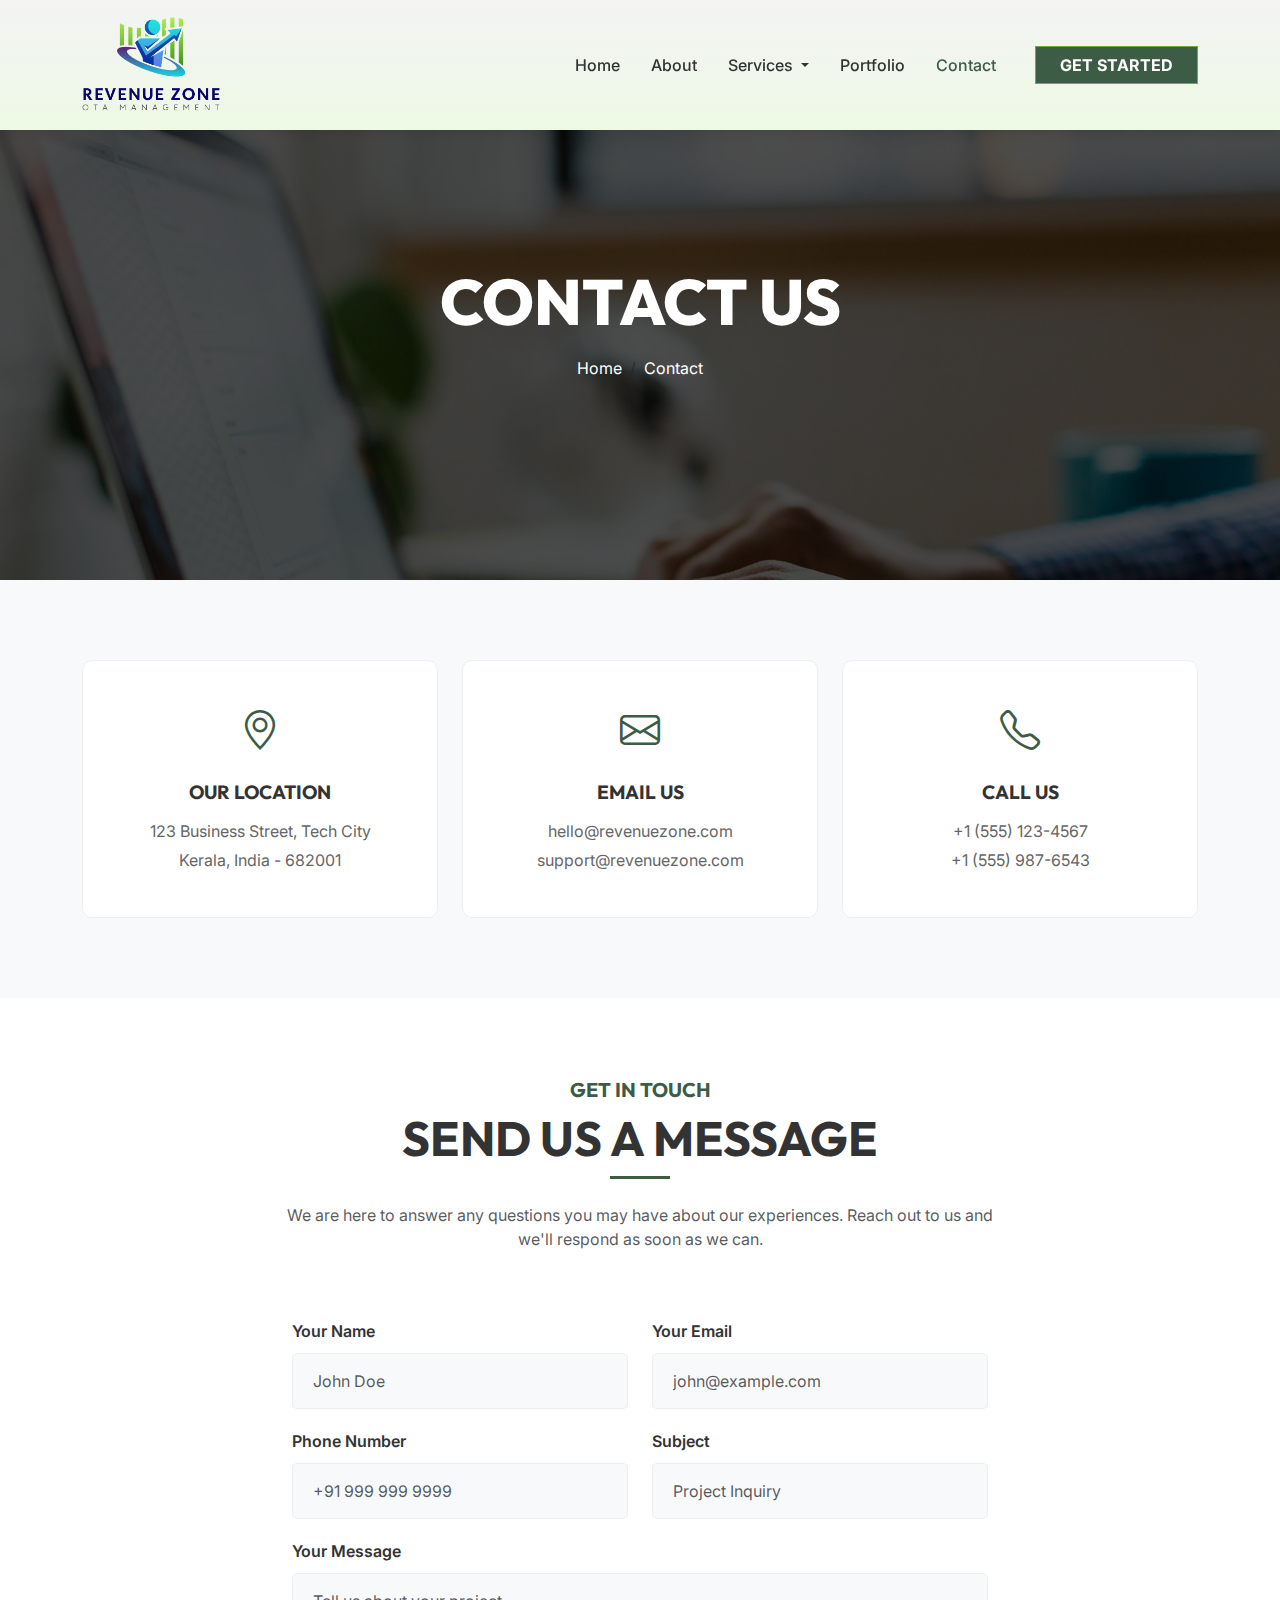
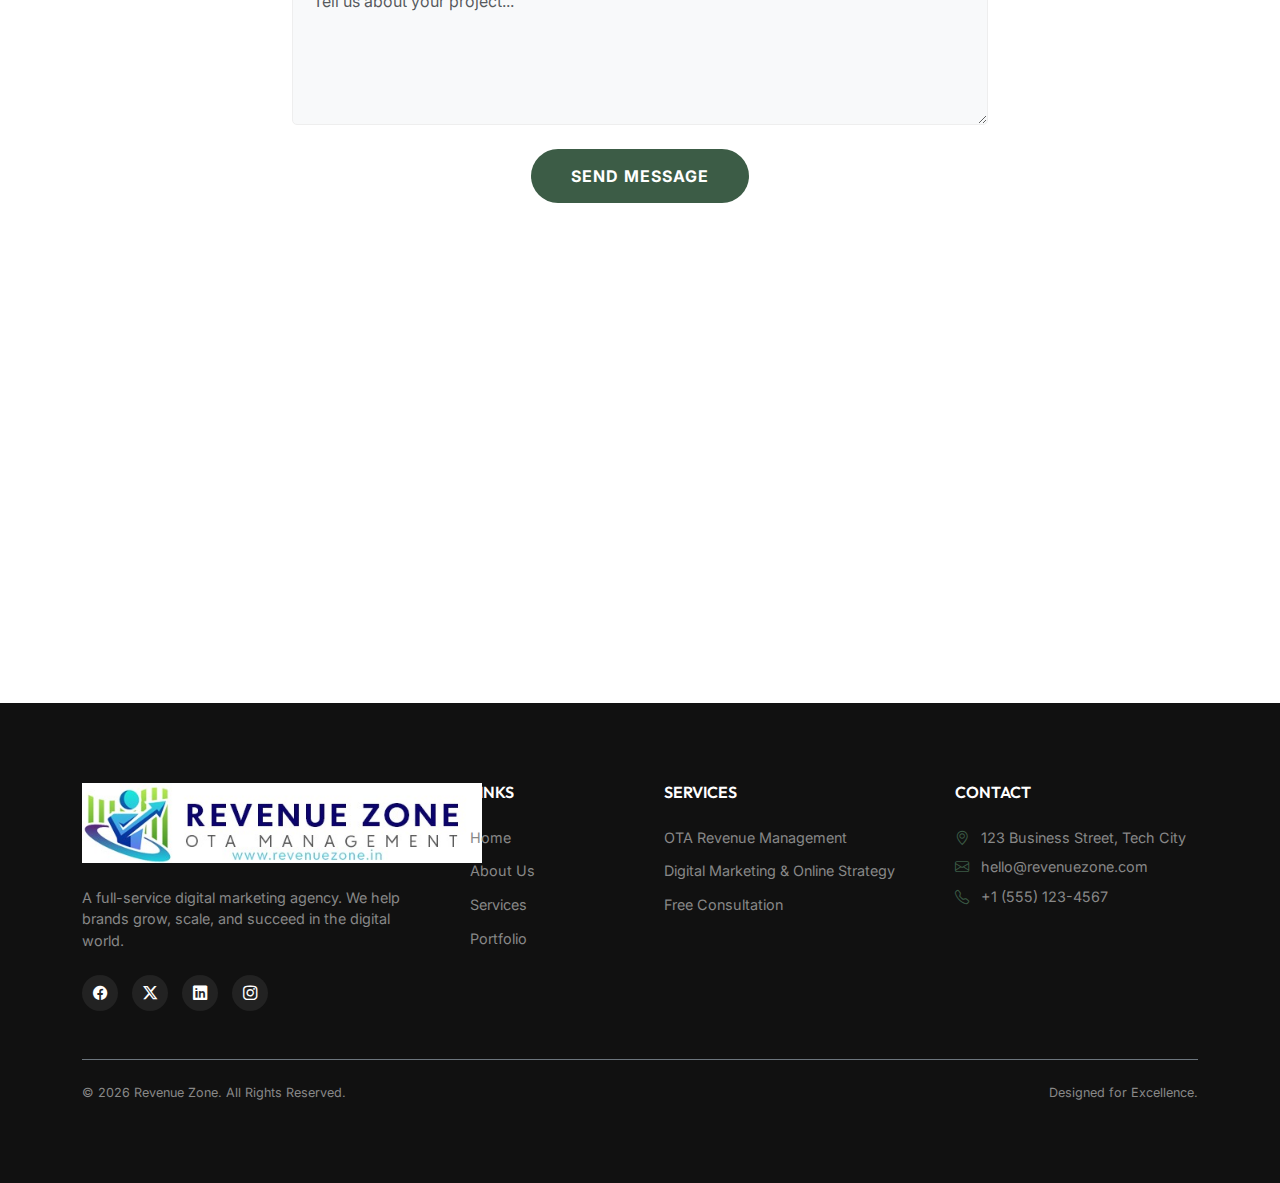
<file: contact.html>
<!DOCTYPE html>
<html lang="en">

<head>
    <meta charset="UTF-8">
    <meta name="viewport" content="width=device-width, initial-scale=1.0">
    <title>Contact Us - Revenue Zone</title>

    <!-- Google Fonts -->
    <link rel="preconnect" href="https://fonts.googleapis.com">
    <link rel="preconnect" href="https://fonts.gstatic.com" crossorigin>
    <link
        href="https://fonts.googleapis.com/css2?family=Inter:wght@300;400;500;600&family=Outfit:wght@300;600;700;800&display=swap"
        rel="stylesheet">

    <!-- Bootstrap 5 CSS -->
    <link href="https://cdn.jsdelivr.net/npm/bootstrap@5.3.3/dist/css/bootstrap.min.css" rel="stylesheet">

    <!-- Bootstrap Icons -->
    <link rel="stylesheet" href="https://cdn.jsdelivr.net/npm/bootstrap-icons@1.11.3/font/bootstrap-icons.min.css">

    <!-- Custom CSS -->
    <link rel="stylesheet" href="assets/css/style.css">
    <link rel="stylesheet" href="assets/css/contact.css">
</head>

<body>

    <!-- Navbar -->
    <nav class="navbar navbar-expand-lg fixed-top navbar-light" id="mainNav">
        <div class="container">
            <a class="navbar-brand" href="index.html">
                <img src="assets/images/logo.png" alt="Revenue Zone" height="50">
            </a>
            <button class="navbar-toggler" type="button" data-bs-toggle="collapse" data-bs-target="#navbarNav">
                <span class="navbar-toggler-icon"></span>
            </button>
            <div class="collapse navbar-collapse justify-content-end" id="navbarNav">
                <ul class="navbar-nav align-items-center">
                    <li class="nav-item"><a class="nav-link" href="index.html">Home</a></li>
                    <li class="nav-item"><a class="nav-link" href="aboutus.html">About</a></li>
                    <li class="nav-item dropdown">
                        <a class="nav-link dropdown-toggle" href="#" id="servicesDropdown" role="button"
                            data-bs-toggle="dropdown" aria-expanded="false">
                            Services
                        </a>
                        <ul class="dropdown-menu" aria-labelledby="servicesDropdown">
                            <li><a class="dropdown-item" href="#">OTA Revenue Management</a></li>
                            <li><a class="dropdown-item" href="#">Digital Marketing & Online Strategy</a></li>
                            <li><a class="dropdown-item" href="#">Free Consultation</a></li>
                        </ul>
                    </li>
                    <li class="nav-item"><a class="nav-link" href="index.html#portfolio">Portfolio</a></li>
                    <li class="nav-item"><a class="nav-link active" href="contact.html">Contact</a></li>
                    <li class="nav-item ms-lg-3">
                        <a href="contact.html" class="btn btn-primary rounded-0 fw-bold px-4">GET STARTED</a>
                    </li>
                </ul>
            </div>
        </div>
    </nav>

    <!-- Contact Hero Section -->
    <header class="contact-hero">
        <div class="contact-hero-overlay"></div>
        <div class="container contact-hero-content">
            <h1 class="contact-hero-title">Contact Us</h1>
            <nav aria-label="breadcrumb">
                <ol class="breadcrumb justify-content-center text-white-50 mt-3">
                    <li class="breadcrumb-item"><a href="index.html" class="text-white text-decoration-none">Home</a>
                    </li>
                    <li class="breadcrumb-item active text-white" aria-current="page">Contact</li>
                </ol>
            </nav>
        </div>
    </header>

    <!-- Info Section -->
    <section class="contact-info-section">
        <div class="container">
            <div class="row g-4 justify-content-center">
                <div class="col-md-4">
                    <div class="contact-card">
                        <i class="bi bi-geo-alt contact-icon"></i>
                        <h4>Our Location</h4>
                        <p>123 Business Street, Tech City</p>
                        <p>Kerala, India - 682001</p>
                    </div>
                </div>
                <div class="col-md-4">
                    <div class="contact-card">
                        <i class="bi bi-envelope contact-icon"></i>
                        <h4>Email Us</h4>
                        <a href="mailto:hello@revenuezone.com">hello@revenuezone.com</a>
                        <a href="mailto:support@revenuezone.com">support@revenuezone.com</a>
                    </div>
                </div>
                <div class="col-md-4">
                    <div class="contact-card">
                        <i class="bi bi-telephone contact-icon"></i>
                        <h4>Call Us</h4>
                        <a href="tel:+15551234567">+1 (555) 123-4567</a>
                        <a href="tel:+15559876543">+1 (555) 987-6543</a>
                    </div>
                </div>
            </div>
        </div>
    </section>

    <!-- Form Section -->
    <section class="contact-form-section">
        <div class="container">
            <div class="row justify-content-center">
                <div class="col-lg-8">
                    <div class="text-center mb-5">
                        <h5 class="text-brand-green fw-bold text-uppercase mb-2">Get In Touch</h5>
                        <h2 class="display-5 fw-bold text-uppercase">Send Us A Message</h2>
                        <div style="width: 60px; height: 3px; background: var(--brand-green); margin: 0 auto;"></div>
                        <p class="text-muted mt-4">We are here to answer any questions you may have about our
                            experiences. Reach out to us and we'll respond as soon as we can.</p>
                    </div>

                    <div class="contact-form-wrapper">
                        <form>
                            <div class="row">
                                <div class="col-md-6">
                                    <div class="mb-3">
                                        <label for="name" class="form-label">Your Name</label>
                                        <input type="text" class="form-control" id="name" placeholder="John Doe"
                                            required>
                                    </div>
                                </div>
                                <div class="col-md-6">
                                    <div class="mb-3">
                                        <label for="email" class="form-label">Your Email</label>
                                        <input type="email" class="form-control" id="email"
                                            placeholder="john@example.com" required>
                                    </div>
                                </div>
                                <div class="col-md-6">
                                    <div class="mb-3">
                                        <label for="phone" class="form-label">Phone Number</label>
                                        <input type="tel" class="form-control" id="phone"
                                            placeholder="+91 999 999 9999">
                                    </div>
                                </div>
                                <div class="col-md-6">
                                    <div class="mb-3">
                                        <label for="subject" class="form-label">Subject</label>
                                        <input type="text" class="form-control" id="subject"
                                            placeholder="Project Inquiry" required>
                                    </div>
                                </div>
                                <div class="col-12">
                                    <div class="mb-4">
                                        <label for="message" class="form-label">Your Message</label>
                                        <textarea class="form-control" id="message" rows="5"
                                            placeholder="Tell us about your project..." required></textarea>
                                    </div>
                                </div>
                                <div class="col-12 text-center">
                                    <button type="submit" class="btn btn-submit">Send Message</button>
                                </div>
                            </div>
                        </form>
                    </div>
                </div>
            </div>
        </div>
    </section>

    <!-- Map Section -->
    <section class="map-section">
        <iframe
            src="https://www.google.com/maps/embed?pb=!1m18!1m12!1m3!1d3929.053353457002!2d76.2892976!3d9.9880145!2m3!1f0!2f0!3f0!3m2!1i1024!2i768!4f13.1!3m3!1m2!1s0x3b080d514abec6bf%3A0xbd582caa5844192!2sKochi%2C%20Kerala!5e0!3m2!1sen!2sin!4v1700000000000!5m2!1sen!2sin"
            allowfullscreen="" loading="lazy" referrerpolicy="no-referrer-when-downgrade"></iframe>
    </section>

    <!-- Footer -->
    <footer class="footer">
        <div class="container">
            <div class="row g-5">
                <div class="col-lg-4">
                    <a class="navbar-brand d-block mb-4" href="index.html">
                        <img src="assets/images/footer-logo.jpg" alt="Revenue Zone"
                            style="max-height: 80px; width: auto;">
                    </a>
                    <p class="mb-4">
                        A full-service digital marketing agency. We help brands grow, scale, and succeed in the digital
                        world.
                    </p>
                    <div class="social-links">
                        <a href="#"><i class="bi bi-facebook"></i></a>
                        <a href="#"><i class="bi bi-twitter-x"></i></a>
                        <a href="#"><i class="bi bi-linkedin"></i></a>
                        <a href="#"><i class="bi bi-instagram"></i></a>
                    </div>
                </div>
                <div class="col-lg-2">
                    <h5>Links</h5>
                    <a href="index.html" class="footer-link">Home</a>
                    <a href="aboutus.html" class="footer-link">About Us</a>
                    <a href="index.html#features" class="footer-link">Services</a>
                    <a href="index.html#portfolio" class="footer-link">Portfolio</a>
                </div>
                <div class="col-lg-3">
                    <h5>Services</h5>
                    <a href="#" class="footer-link">OTA Revenue Management</a>
                    <a href="#" class="footer-link">Digital Marketing & Online Strategy</a>
                    <a href="#" class="footer-link">Free Consultation</a>
                </div>
                <div class="col-lg-3">
                    <h5>Contact</h5>
                    <p class="mb-2"><i class="bi bi-geo-alt me-2 text-brand-green"></i> 123 Business Street, Tech City
                    </p>
                    <p class="mb-2"><i class="bi bi-envelope me-2 text-brand-green"></i> hello@revenuezone.com</p>
                    <p class="mb-0"><i class="bi bi-telephone me-2 text-brand-green"></i> +1 (555) 123-4567</p>
                </div>
            </div>
            <div class="border-top border-secondary mt-5 pt-4 d-flex justify-content-between flex-wrap">
                <p class="mb-0 small">&copy; 2026 Revenue Zone. All Rights Reserved.</p>
                <p class="mb-0 small">Designed for Excellence.</p>
            </div>
        </div>
    </footer>

    <!-- Bootstrap JS -->
    <script src="https://cdn.jsdelivr.net/npm/bootstrap@5.3.3/dist/js/bootstrap.bundle.min.js"></script>
    <!-- jQuery (Optional if needed for global scripts) -->
    <script src="https://code.jquery.com/jquery-3.7.1.min.js"></script>
    <script src="assets/js/main.js"></script>
</body>

</html>
</file>
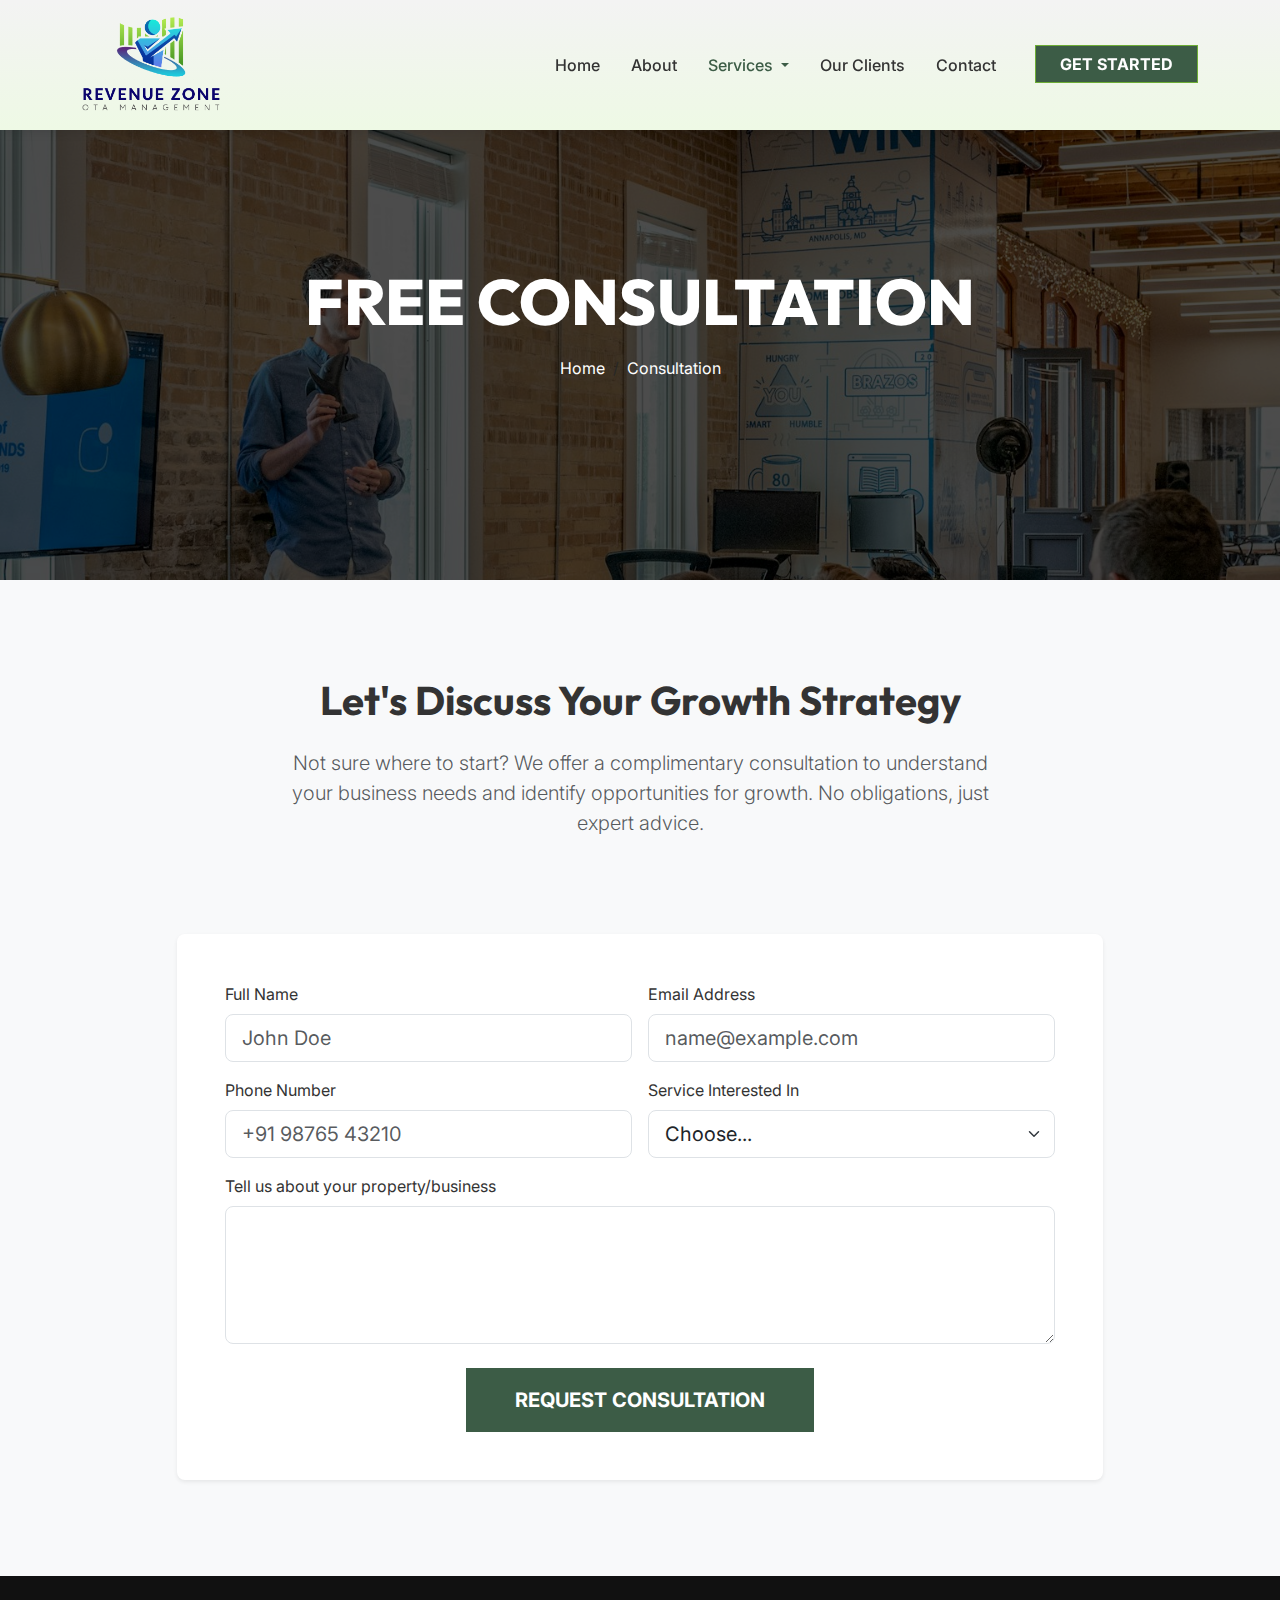
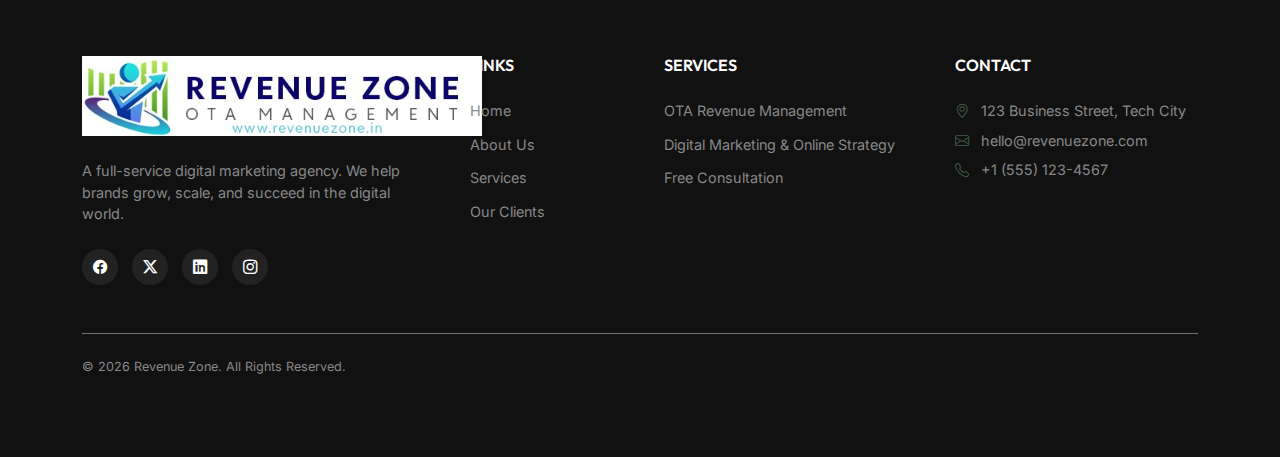
<file: free-consultation.html>
<!DOCTYPE html>
<html lang="en">

<head>
    <meta charset="UTF-8">
    <meta name="viewport" content="width=device-width, initial-scale=1.0">
    <title>Free Consultation - Revenue Zone</title>

    <!-- Google Fonts -->
    <link rel="preconnect" href="https://fonts.googleapis.com">
    <link rel="preconnect" href="https://fonts.gstatic.com" crossorigin>
    <link
        href="https://fonts.googleapis.com/css2?family=Inter:wght@300;400;500;600&family=Outfit:wght@300;600;700;800&display=swap"
        rel="stylesheet">

    <!-- Bootstrap 5 CSS -->
    <link href="https://cdn.jsdelivr.net/npm/bootstrap@5.3.3/dist/css/bootstrap.min.css" rel="stylesheet">

    <!-- Bootstrap Icons -->
    <link rel="stylesheet" href="https://cdn.jsdelivr.net/npm/bootstrap-icons@1.11.3/font/bootstrap-icons.min.css">

    <!-- Custom CSS -->
    <link rel="stylesheet" href="assets/css/style.css">
    <link rel="stylesheet" href="assets/css/aboutus.css">
</head>

<body>

    <!-- Navbar -->
    <nav class="navbar navbar-expand-lg fixed-top navbar-light" id="mainNav">
        <div class="container">
            <a class="navbar-brand" href="index.html">
                <img src="assets/images/logo.png" alt="Revenue Zone" height="50">
            </a>
            <button class="navbar-toggler" type="button" data-bs-toggle="collapse" data-bs-target="#navbarNav">
                <span class="navbar-toggler-icon"></span>
            </button>
            <div class="collapse navbar-collapse justify-content-end" id="navbarNav">
                <ul class="navbar-nav align-items-start ps-lg-0 ps-4">
                    <li class="nav-item"><a class="nav-link" href="index.html">Home</a></li>
                    <li class="nav-item"><a class="nav-link" href="aboutus.html">About</a></li>
                    <li class="nav-item dropdown">
                        <a class="nav-link dropdown-toggle active" href="#" id="servicesDropdown" role="button"
                            data-bs-toggle="dropdown" aria-expanded="false">
                            Services
                        </a>
                        <ul class="dropdown-menu" aria-labelledby="servicesDropdown">
                            <li><a class="dropdown-item" href="ota-revenue-management.html">OTA Revenue Management</a>
                            </li>
                            <li><a class="dropdown-item" href="digital-marketing.html">Digital Marketing & Online
                                    Strategy</a></li>
                            <li><a class="dropdown-item" href="free-consultation.html">Free Consultation</a></li>
                        </ul>
                    </li>
                    <li class="nav-item"><a class="nav-link" href="our-clients.html">Our Clients</a></li>
                    <li class="nav-item"><a class="nav-link" href="contact.html">Contact</a></li>
                    <li class="nav-item ms-lg-3">
                        <a href="contact.html" class="btn btn-primary rounded-0 fw-bold px-4">GET STARTED</a>
                    </li>
                </ul>
            </div>
        </div>
    </nav>

    <!-- Hero Section -->
    <header class="about-hero" style="background-image: url('assets/images/hero-consultation.jpg');">
        <div class="about-hero-overlay"></div>
        <div class="container about-hero-content">
            <h1 class="about-hero-title">Free Consultation</h1>
            <nav aria-label="breadcrumb">
                <ol class="breadcrumb justify-content-center text-white-50 mt-3">
                    <li class="breadcrumb-item"><a href="index.html" class="text-white text-decoration-none">Home</a>
                    </li>
                    <li class="breadcrumb-item active text-white" aria-current="page">Consultation</li>
                </ol>
            </nav>
        </div>
    </header>

    <!-- Main Content -->
    <section class="py-5 bg-light">
        <div class="container py-5">
            <div class="row align-items-center mb-5">
                <div class="col-lg-8 mx-auto text-center">
                    <h2 class="display-6 fw-bold mb-4">Let's Discuss Your Growth Strategy</h2>
                    <p class="lead text-muted mb-5">
                        Not sure where to start? We offer a complimentary consultation to understand your business needs
                        and identify opportunities for growth. No obligations, just expert advice.
                    </p>
                </div>
            </div>

            <div class="row justify-content-center">
                <div class="col-lg-10">
                    <div class="bg-white p-5 rounded-3 shadow-sm">
                        <form>
                            <div class="row g-3">
                                <div class="col-md-6">
                                    <label for="name" class="form-label">Full Name</label>
                                    <input type="text" class="form-control form-control-lg" id="name"
                                        placeholder="John Doe">
                                </div>
                                <div class="col-md-6">
                                    <label for="email" class="form-label">Email Address</label>
                                    <input type="email" class="form-control form-control-lg" id="email"
                                        placeholder="name@example.com">
                                </div>
                                <div class="col-md-6">
                                    <label for="phone" class="form-label">Phone Number</label>
                                    <input type="tel" class="form-control form-control-lg" id="phone"
                                        placeholder="+91 98765 43210">
                                </div>
                                <div class="col-md-6">
                                    <label for="service" class="form-label">Service Interested In</label>
                                    <select class="form-select form-select-lg" id="service">
                                        <option selected>Choose...</option>
                                        <option value="ota">OTA Revenue Management</option>
                                        <option value="marketing">Digital Marketing</option>
                                        <option value="both">Both</option>
                                        <option value="other">Other</option>
                                    </select>
                                </div>
                                <div class="col-12">
                                    <label for="message" class="form-label">Tell us about your property/business</label>
                                    <textarea class="form-control form-control-lg" id="message" rows="4"></textarea>
                                </div>
                                <div class="col-12 text-center mt-4">
                                    <button type="button"
                                        class="btn btn-brand-green btn-lg rounded-0 px-5 py-3 fw-bold">REQUEST
                                        CONSULTATION</button>
                                </div>
                            </div>
                        </form>
                    </div>
                </div>
            </div>
        </div>
    </section>

    <!-- Footer -->
    <footer class="footer" id="contact">
        <div class="container">
            <div class="row g-5">
                <div class="col-lg-4">
                    <a class="navbar-brand d-block mb-4" href="index.html">
                        <img src="assets/images/footer-logo.jpg" alt="Revenue Zone"
                            style="max-height: 80px; width: auto;">
                    </a>
                    <p class="mb-4">
                        A full-service digital marketing agency. We help brands grow, scale, and succeed in the digital
                        world.
                    </p>
                    <div class="social-links">
                        <a href="#"><i class="bi bi-facebook"></i></a>
                        <a href="#"><i class="bi bi-twitter-x"></i></a>
                        <a href="#"><i class="bi bi-linkedin"></i></a>
                        <a href="#"><i class="bi bi-instagram"></i></a>
                    </div>
                </div>
                <div class="col-lg-2">
                    <h5>Links</h5>
                    <a href="index.html" class="footer-link">Home</a>
                    <a href="aboutus.html" class="footer-link">About Us</a>
                    <a href="#" class="footer-link">Services</a>
                    <a href="our-clients.html" class="footer-link">Our Clients</a>
                </div>
                <div class="col-lg-3">
                    <h5>Services</h5>
                    <a href="ota-revenue-management.html" class="footer-link">OTA Revenue Management</a>
                    <a href="digital-marketing.html" class="footer-link">Digital Marketing & Online Strategy</a>
                    <a href="free-consultation.html" class="footer-link">Free Consultation</a>
                </div>

                <div class="col-lg-3">
                    <h5>Contact</h5>
                    <p class="mb-2"><i class="bi bi-geo-alt me-2 text-brand-green"></i> 123 Business Street, Tech City
                    </p>
                    <p class="mb-2"><i class="bi bi-envelope me-2 text-brand-green"></i> hello@revenuezone.com</p>
                    <p class="mb-0"><i class="bi bi-telephone me-2 text-brand-green"></i> +1 (555) 123-4567</p>
                </div>
            </div>
            <div class="border-top border-secondary mt-5 pt-4 d-flex justify-content-between flex-wrap">
                <p class="mb-0 small">&copy; 2026 Revenue Zone. All Rights Reserved.</p>
            </div>
        </div>
    </footer>

    <!-- Bootstrap JS -->
    <script src="https://cdn.jsdelivr.net/npm/bootstrap@5.3.3/dist/js/bootstrap.bundle.min.js"></script>
    <script src="assets/js/main.js"></script>
</body>

</html>
</file>
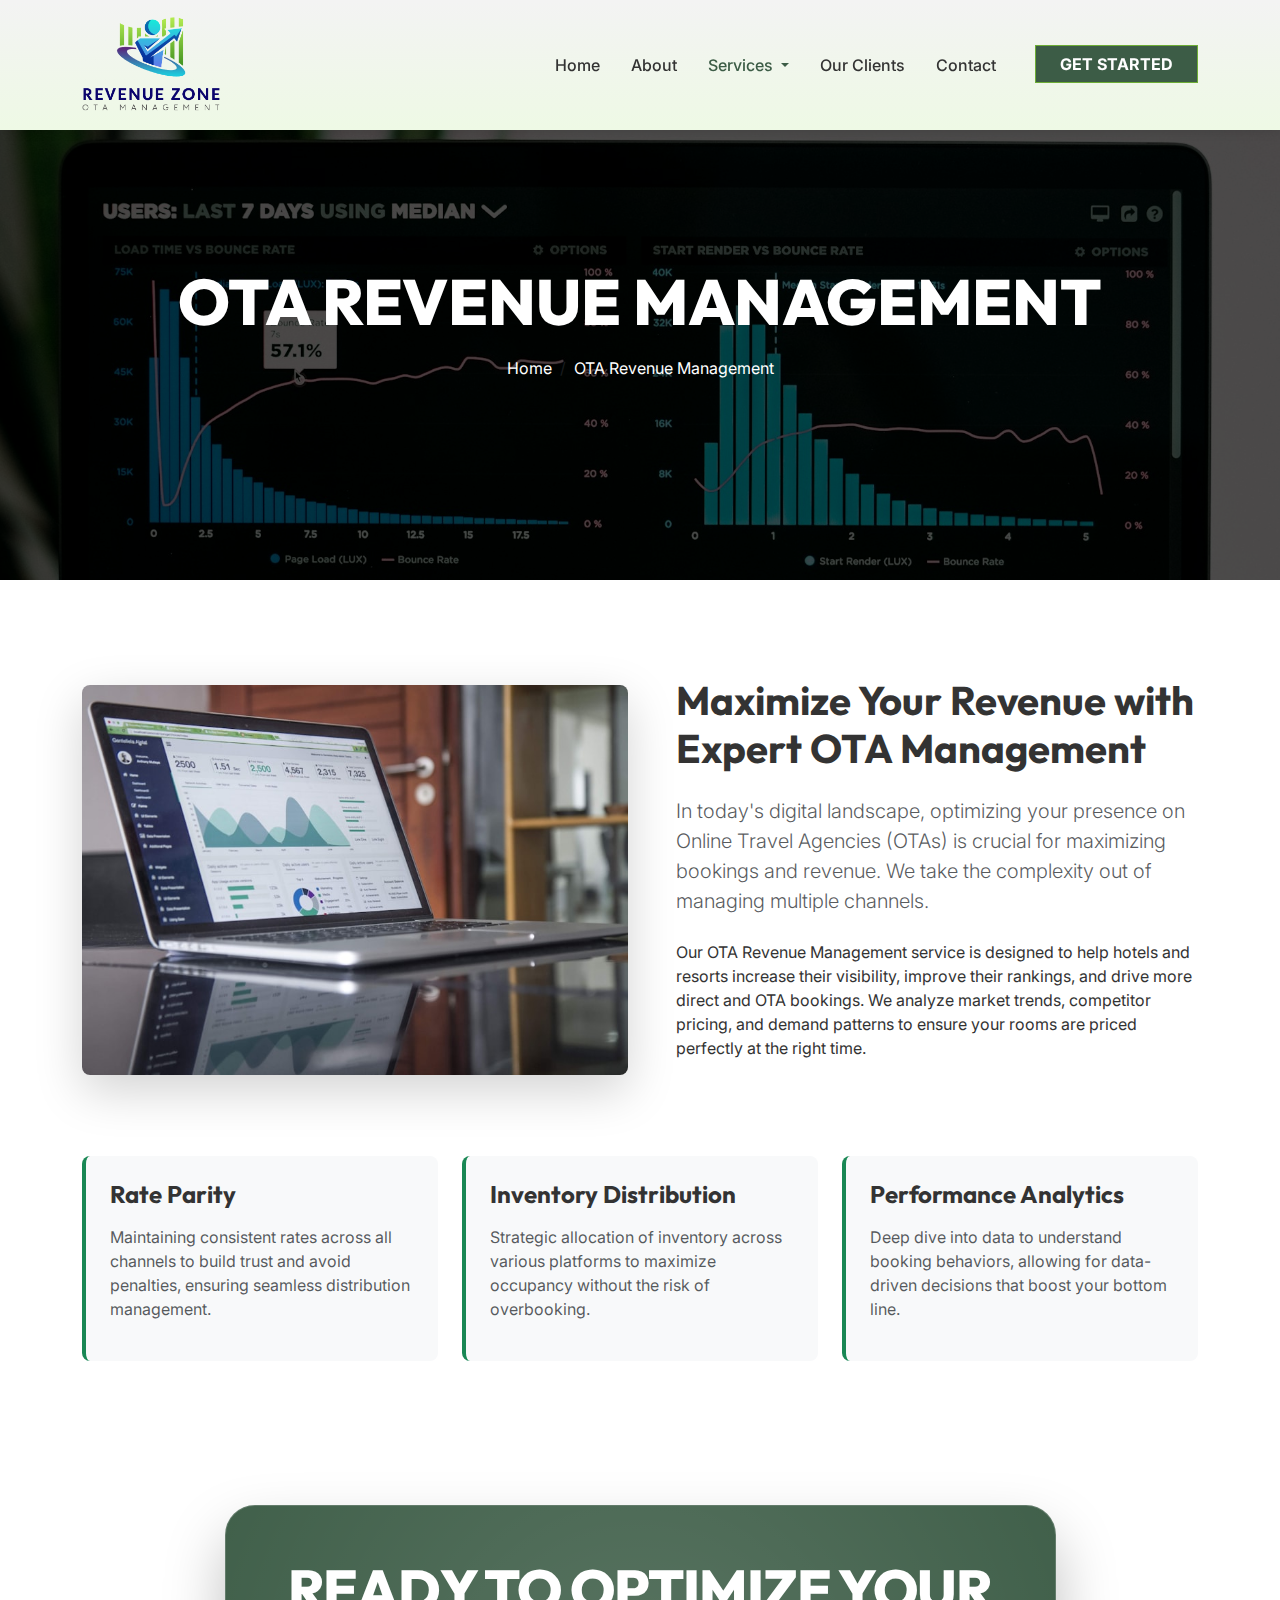
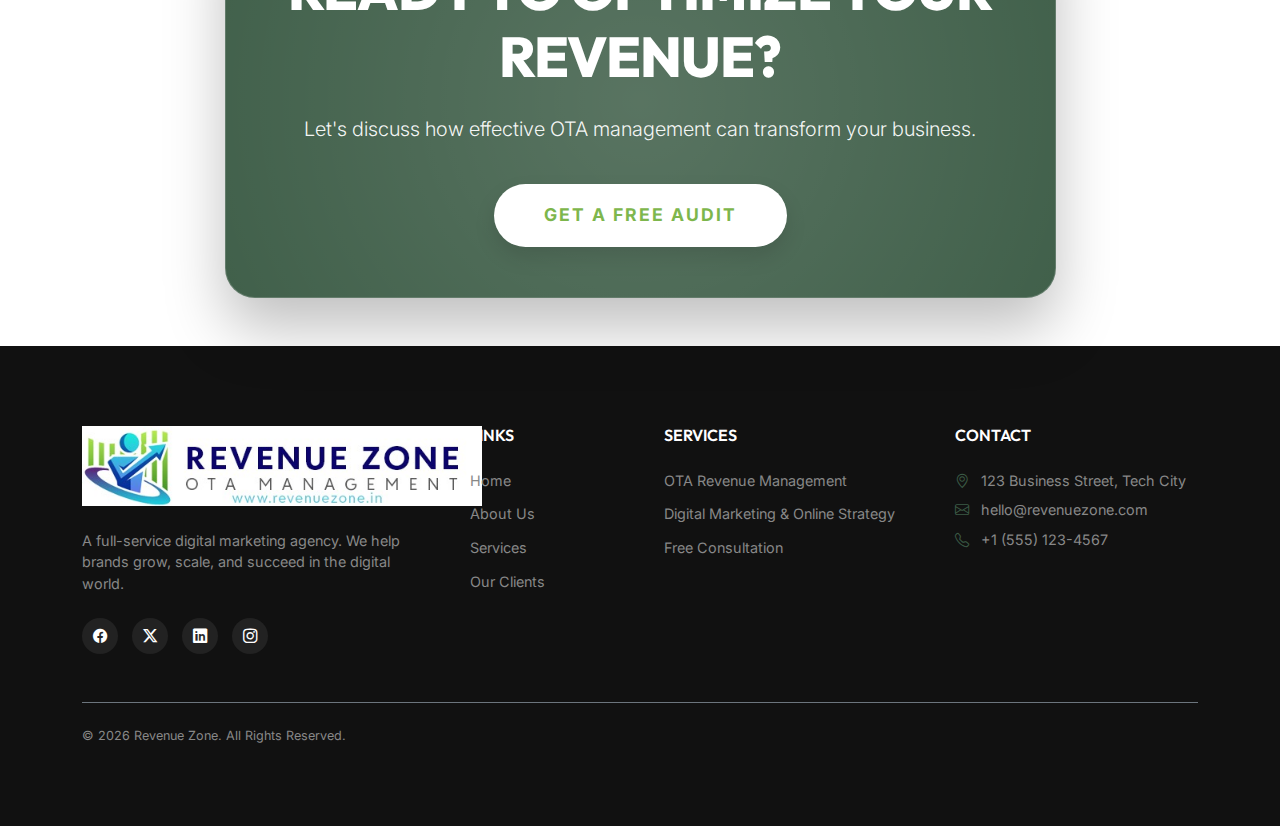
<file: ota-revenue-management.html>
<!DOCTYPE html>
<html lang="en">

<head>
    <meta charset="UTF-8">
    <meta name="viewport" content="width=device-width, initial-scale=1.0">
    <title>OTA Revenue Management - Revenue Zone</title>

    <!-- Google Fonts -->
    <link rel="preconnect" href="https://fonts.googleapis.com">
    <link rel="preconnect" href="https://fonts.gstatic.com" crossorigin>
    <link
        href="https://fonts.googleapis.com/css2?family=Inter:wght@300;400;500;600&family=Outfit:wght@300;600;700;800&display=swap"
        rel="stylesheet">

    <!-- Bootstrap 5 CSS -->
    <link href="https://cdn.jsdelivr.net/npm/bootstrap@5.3.3/dist/css/bootstrap.min.css" rel="stylesheet">

    <!-- Bootstrap Icons -->
    <link rel="stylesheet" href="https://cdn.jsdelivr.net/npm/bootstrap-icons@1.11.3/font/bootstrap-icons.min.css">

    <!-- Custom CSS -->
    <link rel="stylesheet" href="assets/css/style.css">
    <link rel="stylesheet" href="assets/css/aboutus.css">
</head>

<body>

    <!-- Navbar -->
    <nav class="navbar navbar-expand-lg fixed-top navbar-light" id="mainNav">
        <div class="container">
            <a class="navbar-brand" href="index.html">
                <img src="assets/images/logo.png" alt="Revenue Zone" height="50">
            </a>
            <button class="navbar-toggler" type="button" data-bs-toggle="collapse" data-bs-target="#navbarNav">
                <span class="navbar-toggler-icon"></span>
            </button>
            <div class="collapse navbar-collapse justify-content-end" id="navbarNav">
                <ul class="navbar-nav align-items-start ps-lg-0 ps-4">
                    <li class="nav-item"><a class="nav-link" href="index.html">Home</a></li>
                    <li class="nav-item"><a class="nav-link" href="aboutus.html">About</a></li>
                    <li class="nav-item dropdown">
                        <a class="nav-link dropdown-toggle active" href="#" id="servicesDropdown" role="button"
                            data-bs-toggle="dropdown" aria-expanded="false">
                            Services
                        </a>
                        <ul class="dropdown-menu" aria-labelledby="servicesDropdown">
                            <li><a class="dropdown-item" href="ota-revenue-management.html">OTA Revenue Management</a>
                            </li>
                            <li><a class="dropdown-item" href="digital-marketing.html">Digital Marketing & Online
                                    Strategy</a></li>
                            <li><a class="dropdown-item" href="free-consultation.html">Free Consultation</a></li>
                        </ul>
                    </li>
                    <li class="nav-item"><a class="nav-link" href="our-clients.html">Our Clients</a></li>
                    <li class="nav-item"><a class="nav-link" href="contact.html">Contact</a></li>
                    <li class="nav-item ms-lg-3">
                        <a href="contact.html" class="btn btn-primary rounded-0 fw-bold px-4">GET STARTED</a>
                    </li>
                </ul>
            </div>
        </div>
    </nav>

    <!-- Hero Section -->
    <header class="about-hero" style="background-image: url('assets/images/hero-ota.jpg');">
        <div class="about-hero-overlay"></div>
        <div class="container about-hero-content">
            <h1 class="about-hero-title">OTA Revenue Management</h1>
            <nav aria-label="breadcrumb">
                <ol class="breadcrumb justify-content-center text-white-50 mt-3">
                    <li class="breadcrumb-item"><a href="index.html" class="text-white text-decoration-none">Home</a>
                    </li>
                    <li class="breadcrumb-item active text-white" aria-current="page">OTA Revenue Management</li>
                </ol>
            </nav>
        </div>
    </header>

    <!-- Main Content -->
    <section class="py-5">
        <div class="container py-5">
            <div class="row align-items-center mb-5">
                <div class="col-lg-6 mb-4 mb-lg-0">
                    <img src="assets/images/ota-content.jpg" alt="Revenue Management Analysis"
                        class="img-fluid rounded-3 shadow-lg">
                </div>
                <div class="col-lg-6">
                    <div class="ps-lg-4">
                        <h2 class="display-6 fw-bold mb-4">Maximize Your Revenue with Expert OTA Management</h2>
                        <p class="lead text-muted mb-4">
                            In today's digital landscape, optimizing your presence on Online Travel Agencies (OTAs) is
                            crucial for maximizing bookings and revenue. We take the complexity out of managing multiple
                            channels.
                        </p>
                        <p class="mb-4">
                            Our OTA Revenue Management service is designed to help hotels and resorts increase their
                            visibility, improve their rankings, and drive more direct and OTA bookings. We analyze
                            market trends, competitor pricing, and demand patterns to ensure your rooms are priced
                            perfectly at the right time.
                        </p>
                    </div>
                </div>
            </div>

            <div class="row g-4 mt-4">
                <div class="col-md-4">
                    <div class="p-4 bg-light rounded-3 h-100 border-start border-4 border-success">
                        <h4 class="fw-bold mb-3">Rate Parity</h4>
                        <p class="text-muted">Maintaining consistent rates across all channels to build trust and avoid
                            penalties, ensuring seamless distribution management.</p>
                    </div>
                </div>
                <div class="col-md-4">
                    <div class="p-4 bg-light rounded-3 h-100 border-start border-4 border-success">
                        <h4 class="fw-bold mb-3">Inventory Distribution</h4>
                        <p class="text-muted">Strategic allocation of inventory across various platforms to maximize
                            occupancy without the risk of overbooking.</p>
                    </div>
                </div>
                <div class="col-md-4">
                    <div class="p-4 bg-light rounded-3 h-100 border-start border-4 border-success">
                        <h4 class="fw-bold mb-3">Performance Analytics</h4>
                        <p class="text-muted">Deep dive into data to understand booking behaviors, allowing for
                            data-driven decisions that boost your bottom line.</p>
                    </div>
                </div>
            </div>
        </div>
    </section>

    <!-- CTA Section -->
    <section class="cta-section-premium ">
        <div class="container">
            <div class="row justify-content-center">
                <div class="col-lg-10 col-xl-9">
                    <div class="cta-box">
                        <h2 class="cta-title-premium">READY TO OPTIMIZE YOUR REVENUE?</h2>
                        <p class="cta-text">
                            Let's discuss how effective OTA management can transform your business.
                        </p>
                        <a href="contact.html" class="btn btn-cta-premium">GET A FREE AUDIT</a>
                    </div>
                </div>
            </div>
        </div>
    </section>

    <!-- Footer -->
    <footer class="footer" id="contact">
        <div class="container">
            <div class="row g-5">
                <div class="col-lg-4">
                    <a class="navbar-brand d-block mb-4" href="index.html">
                        <img src="assets/images/footer-logo.jpg" alt="Revenue Zone"
                            style="max-height: 80px; width: auto;">
                    </a>
                    <p class="mb-4">
                        A full-service digital marketing agency. We help brands grow, scale, and succeed in the digital
                        world.
                    </p>
                    <div class="social-links">
                        <a href="#"><i class="bi bi-facebook"></i></a>
                        <a href="#"><i class="bi bi-twitter-x"></i></a>
                        <a href="#"><i class="bi bi-linkedin"></i></a>
                        <a href="#"><i class="bi bi-instagram"></i></a>
                    </div>
                </div>
                <div class="col-lg-2">
                    <h5>Links</h5>
                    <a href="index.html" class="footer-link">Home</a>
                    <a href="aboutus.html" class="footer-link">About Us</a>
                    <a href="#" class="footer-link">Services</a>
                    <a href="our-clients.html" class="footer-link">Our Clients</a>
                </div>
                <div class="col-lg-3">
                    <h5>Services</h5>
                    <a href="ota-revenue-management.html" class="footer-link">OTA Revenue Management</a>
                    <a href="digital-marketing.html" class="footer-link">Digital Marketing & Online Strategy</a>
                    <a href="free-consultation.html" class="footer-link">Free Consultation</a>
                </div>

                <div class="col-lg-3">
                    <h5>Contact</h5>
                    <p class="mb-2"><i class="bi bi-geo-alt me-2 text-brand-green"></i> 123 Business Street, Tech City
                    </p>
                    <p class="mb-2"><i class="bi bi-envelope me-2 text-brand-green"></i> hello@revenuezone.com</p>
                    <p class="mb-0"><i class="bi bi-telephone me-2 text-brand-green"></i> +1 (555) 123-4567</p>
                </div>
            </div>
            <div class="border-top border-secondary mt-5 pt-4 d-flex justify-content-between flex-wrap">
                <p class="mb-0 small">&copy; 2026 Revenue Zone. All Rights Reserved.</p>
            </div>
        </div>
    </footer>

    <!-- Bootstrap JS -->
    <script src="https://cdn.jsdelivr.net/npm/bootstrap@5.3.3/dist/js/bootstrap.bundle.min.js"></script>
    <script src="assets/js/main.js"></script>
</body>

</html>
</file>
<file: assets/css/style.css>
:root {
    --primary-color: #0d4393;
    --secondary-color: #6c757d;
    --dark-bg: #0a0a0a;
    --brand-green: #3c5c46;
    --brand-blue: #812b34;
    --light-text: #f8f9fa;
    --hero-transition: 1s ease-in-out;
}

html,
body {
    font-family: 'Inter', sans-serif;
    color: #333;
    overflow-x: hidden;
    width: 100%;
    max-width: 100%;
}


/* Logo Styling */
/* Logo Styling */








.navbar-brand img {
    height: 100px;
    width: auto;
    display: block;
}

/* Mobile: HARD LOCK, NO ANIMATION */
@media (max-width: 991px) {
    .navbar-brand img {
        height: 70px;
        transition: none !important;
    }

    .navbar-brand {
        flex-shrink: 0;
    }
}






h1,
h2,
h3,
h4,
h5,
h6,
.brand-font {
    font-family: 'Outfit', sans-serif;
}

/* Navbar - Always Dark for Visibility */
/* Navbar - Always Dark for Visibility */
/* Navbar - Always Dark for Visibility */
/* =========================================
   NAVBAR REWRITE (FINAL STABLE VERSION) 
   ========================================= */

/* 1. Desktop Default State (Large Screens) */
.navbar {
    /* background-color: #ffffff; */
    background: linear-gradient(to top, #eef9e5, #f3f3f3);
    padding: 10px 0;
    /* Initial large padding */
    transition: padding 0.3s ease;
    /* Smooth shrink effect */
    /* Smooth shrink effect */
    box-shadow: 0 2px 10px rgba(0, 0, 0, 0.1);
}

/* Navbar Button (Get Started) - Brand Green Override */
#mainNav .btn-primary {
    background-color: var(--brand-green);
    /* Brand Green */
    border-color: #6dad35;
    color: #fff;
    transition: all 0.3s ease;
}

#mainNav .btn-primary:hover {
    background-color: #0a0a0a;
    /* Dark hover for contrast */
    color: #fff;
    border-color: #0a0a0a;
}

/* Navbar Link Styling (Dark Text for Light Bg) */
.navbar-light .navbar-nav .nav-link {
    color: #333;
    font-weight: 500;
    margin-right: 15px;
    transition: color 0.3s ease;
}

.navbar-light .navbar-nav .nav-link:hover,
.navbar-light .navbar-nav .nav-link.active {
    color: var(--brand-green);
}

/* 2. Desktop Scrolled State */
.navbar.scrolled {
    padding: 8px 0 !important;
    /* Shrink to 15px */
}












/* Remove Bootstrap blue focus & active styles */
.navbar .nav-link:focus,
.navbar .nav-link:focus-visible,
.navbar .nav-link:active,
.navbar .nav-item.show>.nav-link,
.navbar .dropdown-toggle:focus,
.navbar .dropdown-toggle:active {
    outline: none !important;
    box-shadow: none !important;
    background-color: transparent !important;
}

/* Remove blue focus ring from hamburger */
.navbar-toggler:focus,
.navbar-toggler:active {
    outline: none !important;
    box-shadow: none !important;
}










@media (max-width: 991px) {




    .navbar,
    .navbar.scrolled {
        /* FORCE LOCK ALL PROPERTIES */
        position: fixed !important;
        top: 0 !important;
        left: 0 !important;
        right: 0 !important;
        width: 100% !important;
        /* Use min-height to allow expansion */
        min-height: 80px !important;
        height: auto !important;
        /* Explicit height */
        z-index: 9999 !important;
        /* Maximum Z-Index */
        background-color: #ffffff !important;

        /* PADDING FOR VERTICAL SPACING */
        padding: 15px 0 !important;

        /* KILL ANIMATIONS */
        transition: none !important;
        box-shadow: 0 2px 10px rgba(0, 0, 0, 0.1) !important;
    }

    .navbar>.container {
        /* Reset aggressive flex overrides */
        display: flex !important;
        flex-wrap: wrap !important;
        /* Allow menu to break to next line */
        justify-content: space-between !important;
        align-items: flex-start !important;
        /* Don't center the whole blob */
        padding-left: 15px;
        padding-right: 15px;
        height: auto !important;
    }

    /* Isolate the Header Row Items */
    .navbar-brand,
    .navbar-toggler {
        /* Center them in the initial strip using margins or self-alignment */
        align-self: center !important;
        margin-top: 5px;
        /* Fine-tune alignment */
        margin-bottom: 5px;
    }

    .navbar-collapse {
        /* Ensure menu has its own space */
        width: 100%;
        margin-top: 15px;
        background: #ffffff;
        max-height: 80vh;
        /* Prevent screen takeover */
        overflow-y: auto;
        /* Scroll inside menu if needed */
        border-top: 1px solid rgba(0, 0, 0, 0.1);
    }


    .navbar-nav {
        padding-bottom: 20px;
    }





    .navbar-nav .dropdown-menu {
        position: static !important;
        width: 100%;
        transform: none !important;
    }

    /* Lock Services link position */
    .navbar-nav .dropdown-toggle {
        width: 100%;
        padding-left: 0 !important;
    }
}

.navbar-brand {
    font-size: 1.5rem;
    letter-spacing: 1px;
}

/* Navbar Services Dropdown */
.dropdown-menu {
    background-color: #ffffff;
    /* Light Bg */
    border: 1px solid rgba(0, 0, 0, 0.1);
    border-radius: 0;
    padding: 10px 0;
    margin-top: 0;
    box-shadow: 0 5px 15px rgba(0, 0, 0, 0.05);
}

.dropdown-item {
    color: #333;
    /* Dark Text */
    padding: 10px 20px;
    font-weight: 500;
    transition: all 0.3s ease;
}

.dropdown-item:hover,
.dropdown-item:focus {
    background-color: #f8f9fa;
    /* Light Hover */
    color: var(--brand-green);
    padding-left: 25px;
}

/* Hover Trigger for Desktop */
@media (min-width: 992px) {
    .nav-item.dropdown:hover .dropdown-menu {
        display: block;
        animation: fadeIn 0.3s ease;
    }
}





















@keyframes fadeIn {
    from {
        opacity: 0;
        transform: translateY(10px);
    }

    to {
        opacity: 1;
        transform: translateY(0);
    }
}

/* Hero Section (Bootstrap Carousel) */
.hero-section {
    position: relative;
    height: 100vh;
    width: 100%;
    overflow: hidden;
    background-color: #000;
    padding-top: 100px;
}



.hero-primary {
    color: #56a26d;
}

.btn-hero {
    background-color: var(--brand-green);
    color: #fff;
    border: none;
    transition: all 0.3s ease;
}

.btn-hero:hover {
    background-color: #fff;
    color: var(--brand-green);
    border: none;
}

.carousel-item {
    transition: transform 1s ease-in-out, opacity .5s ease-in-out;
}

.hero-bg {
    position: absolute;
    top: 0;
    left: 0;
    width: 100%;
    height: 100%;
    background-size: cover;
    background-position: center;
    z-index: 1;
}

/* Overlay remains same but ensures it sits above bg within item */
.hero-overlay {
    position: absolute;
    top: 0;
    left: 0;
    width: 100%;
    height: 100%;
    background: linear-gradient(90deg, rgba(0, 0, 0, 0.8) 0%, rgba(0, 0, 0, 0.3) 100%);
    z-index: 1;
    /* Match bg z-index but physically after in DOM */
}

/* Indicators Customization */
.carousel-indicators [data-bs-target] {
    width: 10px;
    height: 10px;
    border-radius: 50%;
    border: 2px solid #fff;
    background-color: transparent;
    opacity: 0.7;
    margin: 0 5px;
}

.carousel-indicators .active {
    background-color: #fff;
    opacity: 1;
}

.hero-content {
    position: relative;
    opacity: 0;
    transform: translateY(30px);
    transition: opacity 0.8s ease-out 0.3s, transform 0.8s ease-out 0.3s;
    /* Delay for slide */
}

/* Animation triggers when slide is active */
.carousel-item.active .hero-content {
    opacity: 1;
    transform: translateY(0);
}


.hero-title {
    font-size: 4rem;
    font-weight: 800;
    line-height: 1.1;
    margin-bottom: 20px;
    text-transform: uppercase;
    color: #fff;
    /* Ensure white text */
}

.hero-subtitle {
    font-size: 1.2rem;
    font-weight: 300;
    margin-bottom: 30px;
    max-width: 600px;
    color: rgba(255, 255, 255, 0.9);
    /* Bright white-ish text */
}

@media (max-width: 768px) {
    .hero-title {
        font-size: 2.5rem;
    }
}

/* Core Utilities */
.bg-brand-green {
    background-color: var(--brand-blue);
    color: #fff;
}

.text-brand-green {
    color: var(--brand-green);
}

/* Feature Cards */
.feature-card {
    background: transparent;
    border: 1px solid rgba(255, 255, 255, 0.2);
    padding: 20px;
    transition: all 0.3s ease;
    height: 100%;
}

.feature-card:hover {
    background: rgba(255, 255, 255, 0.1);
    border-color: #fff;
}

.feature-icon {
    font-size: 2rem;
    margin-bottom: 15px;
    color: #fff;
}

/* About Section Images */
.about-img-grid {
    display: grid;
    grid-template-columns: 1fr 1fr;
    grid-template-rows: 1fr 1fr;
    gap: 15px;
}

.about-img-grid img {
    width: 100%;
    height: 100%;
    object-fit: cover;
    border-radius: 4px;
}

.about-img-large {
    grid-column: 1 / 3;
}


/* --- REDESIGNED SECTIONS --- */

/* Vision / Dream Section Overhaul */
.vision-section {
    padding: 120px 0;
    background-color: #0a0a0a;
    color: #fff;
    position: relative;
    overflow: hidden;
}

.vision-section::before {
    content: '';
    position: absolute;
    top: 0;
    right: 0;
    width: 50%;
    height: 100%;
    background: radial-gradient(circle at center, rgba(109, 173, 53, 0.1) 0%, transparent 70%);
    pointer-events: none;
}

.vision-title {
    font-size: 3.5rem;
    font-weight: 800;
    line-height: 1.1;
    margin-bottom: 2rem;
    background: linear-gradient(to right, #fff, #aaa);
    -webkit-background-clip: text;
    -webkit-text-fill-color: transparent;
}

.vision-img-premium {
    width: 100%;
    height: 500px;
    object-fit: cover;
    filter: brightness(0.8) contrast(1.1);
    box-shadow: 0 20px 50px rgba(0, 0, 0, 0.5);
    border-bottom: 5px solid var(--brand-green);
}

/* Values Tabs Section (Light & Clean) */
.values-tab-section {
    padding: 80px 0;
    background-color: #fff;
    /* White background */
    color: #333;
    border-top: 1px solid #eee;
}

.values-nav {
    border-bottom: none;
    margin-bottom: 0;
    justify-content: flex-start;
    gap: 0;
    flex-direction: column;
    border-right: 1px solid #eee;
    /* Light divider */
}

.values-nav .nav-link {
    border: none;
    border-radius: 0;
    color: #999;
    /* Dimmed inactive text */
    font-size: 1.2rem;
    font-weight: 600;
    padding: 20px 30px;
    background: transparent;
    transition: all 0.3s ease;
    text-transform: uppercase;
    letter-spacing: 1px;
    text-align: left;
    width: 100%;
    position: relative;
    display: flex;
    justify-content: space-between;
    align-items: center;
}

.values-nav .nav-link:hover {
    color: var(--brand-blue);
    background: #f8f9fa;
    /* Light hover bg */
}

.values-nav .nav-link.active {
    color: var(--brand-green);
    background: transparent;
    box-shadow: none;
}

.values-nav .nav-link.active::after {
    content: '';
    position: absolute;
    right: -1px;
    top: 0;
    bottom: 0;
    width: 3px;
    background-color: var(--brand-green);
}

/* Mobile Adjustments for Values Tabs */
@media (max-width: 991px) {
    .values-nav {
        border-right: none;
        border-bottom: 1px solid #eee;
        margin-bottom: 30px;
        align-items: center;
        /* Center Items */
    }

    .values-nav .nav-link {
        text-align: center;
        justify-content: center;
        border-bottom: 1px solid #eee;
        /* Divider */
        width: 100%;
    }

    .values-nav .nav-link:last-child {
        border-bottom: none;
    }

    .values-nav .nav-link.active::after {
        right: 0;
        left: 0;
        top: auto;
        bottom: 0;
        width: 100%;
        height: 1px;
    }

    .tab-content-box {
        text-align: center;
        padding: 20px 0;
    }
}

/* Large Content Box (Minimal Light) */
.tab-content-box {
    background: transparent;
    border-radius: 0;
    padding: 20px 40px;
    text-align: left;
    height: 100%;
    box-shadow: none;
    border: none;
    animation: fadeInRight 0.5s ease-out;
    display: flex;
    flex-direction: column;
    justify-content: center;
}

.tab-icon {
    font-size: 2.5rem;
    color: var(--brand-blue);
    margin-bottom: 15px;
    display: inline-block;
    transition: transform 0.3s ease;
    opacity: 1;
}

.tab-content-box:hover .tab-icon {
    transform: translateX(5px);
}

.tab-title {
    font-size: 2rem;
    font-weight: 700;
    margin-bottom: 15px;
    color: #333;
    /* Dark Title */
}

.tab-text {
    font-size: 1.1rem;
    line-height: 1.7;
    color: #555;
    /* Dark Text */
    max-width: 100%;
}

@keyframes fadeInRight {
    from {
        opacity: 0;
        transform: translateX(20px);
    }

    to {
        opacity: 1;
        transform: translateX(0);
    }
}

/* Commitment / Process Overhaul */
.commitment-section {
    padding: 100px 0;
    background-color: #fff;
}

.commitment-header {
    text-align: center;
    max-width: 800px;
    margin: 0 auto 60px;
}

.progress-clean-wrapper {
    margin-bottom: 40px;
}

.progress-clean-label {
    display: flex;
    justify-content: space-between;
    font-weight: 700;
    text-transform: uppercase;
    letter-spacing: 1px;
    margin-bottom: 10px;
    font-size: 0.9rem;
}

.progress-clean {
    height: 4px;
    background-color: #f1f1f1;
    overflow: hidden;
    border-radius: 0;
}

.progress-clean-bar {
    height: 100%;
    background-color: #000;
}

/* Parallax Quote Clean */
.parallax-section {
    background-image: url('../images/parallax-bg.jpg');
    background-attachment: fixed;
    background-size: cover;
    background-position: center;
    padding: 150px 0;
    position: relative;
    color: #fff;
}

.parallax-overlay {
    position: absolute;
    top: 0;
    left: 0;
    width: 100%;
    height: 100%;
    background: rgba(0, 0, 0, 0.85);
    /* Darker overlay */
    z-index: 1;
}

.parallax-content {
    position: relative;
    z-index: 2;
}

.quote-text-clean {
    font-family: 'Outfit', sans-serif;
    font-weight: 300;
    font-size: clamp(2rem, 5vw, 3rem);
    line-height: 1.4;
}

/* Values Section Premium */
.values-section {
    padding: clamp(2rem, 5vw, 5rem) 0;
    background-color: #fcfcfc;
}

.value-card-premium {
    background: #fff;
    padding: 40px 30px;
    height: 100%;
    border: 1px solid #eee;
    transition: transform 0.4s ease, box-shadow 0.4s ease;
    border-left: 3px solid transparent;
}

.value-card-premium:hover {
    transform: translateY(-10px);
    box-shadow: 0 15px 30px rgba(0, 0, 0, 0.05);
    border-left-color: var(--brand-green);
}

.value-icon-premium {
    font-size: 2rem;
    color: var(--brand-blue);
    margin-bottom: 20px;
    display: block;
}

.value-title-premium {
    font-size: 1.25rem;
    font-weight: 700;
    margin-bottom: 15px;
    color: #000;
}

/* CTA Section Professional Boxed */
.cta-section-premium {
    background-color: #fff;
    padding: clamp(2rem, 5vw, 3rem) 0;
    position: relative;
    border-top: none;
    /* border:1px solid red; */
}

.cta-box {
    /* background: linear-gradient(135deg, #6dad35 0%, #4a8a1a 100%); */
    background-color: var(--brand-green);
    /* Brand Green Gradient */
    padding: 50px 30px;
    border-radius: 30px;
    text-align: center;
    box-shadow: 0 30px 60px rgba(0, 0, 0, 0.25);
    /* Strong shadow for highlight */
    position: relative;
    overflow: hidden;
    color: #fff;
    border: 1px solid rgba(255, 255, 255, 0.2);
}

.cta-box::before {
    content: '';
    position: absolute;
    top: -50%;
    left: -50%;
    width: 200%;
    height: 200%;
    background: radial-gradient(circle, rgba(255, 255, 255, 0.15) 0%, transparent 60%);
    pointer-events: none;
}

.cta-title-premium {
    font-size: clamp(2.2rem, 5vw, 3.5rem);
    /* Larger font size */
    font-weight: 800;
    margin-bottom: 1.5rem;
    letter-spacing: -1px;
    color: #fff;
    text-transform: uppercase;
}

.cta-text {
    font-size: 1.25rem;
    /* Larger text */
    font-weight: 300;
    color: rgba(255, 255, 255, 0.95);
    margin-bottom: 40px;
    max-width: 700px;
    margin-left: auto;
    margin-right: auto;
}

.btn-cta-premium {
    background-color: #fff;
    /* White Button */
    color: #6dad35;
    /* Green Text */
    font-size: clamp(0.9rem, 2vw, 1.1rem);
    font-weight: 700;
    text-transform: uppercase;
    letter-spacing: 2px;
    padding: 18px 50px;
    border-radius: 50px;
    transition: all 0.3s ease;
    text-decoration: none;
    display: inline-block;
    box-shadow: 0 10px 20px rgba(0, 0, 0, 0.15);
    border: none;
}

.btn-cta-premium:hover {
    transform: translateY(-5px);
    box-shadow: 0 20px 40px rgba(0, 0, 0, 0.25);
    background-color: #f8f9fa;
    color: #6dad35;
}

/* Footer (Updated) */
.footer {
    background-color: #111;
    color: #888;
    font-size: 0.9rem;
    margin-top: 0px;
    padding: 80px 0;
}

.footer h5 {
    color: #fff;
    margin-bottom: 25px;
    font-weight: 600;
    text-transform: uppercase;
    font-size: 1rem;
}

.footer-link {
    color: #888;
    text-decoration: none;
    display: block;
    margin-bottom: 12px;
    transition: color 0.3s ease;
}

.footer-link:hover {
    color: var(--brand-green);
}

.social-links a {
    display: inline-flex;
    justify-content: center;
    align-items: center;
    width: 36px;
    height: 36px;
    background-color: #222;
    color: #fff;
    border-radius: 50%;
    margin-right: 10px;
    transition: all 0.3s ease;
    text-decoration: none;
}

.social-links a:hover {
    background-color: var(--brand-green);
}

/* Scroll Animations */
@keyframes slideUpFade {
    from {
        opacity: 0;
        transform: translateY(50px);
    }

    to {
        opacity: 1;
        transform: translateY(0);
    }
}

.animate-on-scroll {
    view-timeline-name: --section-view;
    view-timeline-axis: block;
    animation-timeline: view();
    animation-name: slideUpFade;
    animation-range: entry 10% cover 30%;
    animation-fill-mode: both;
}

/* Custom Button Brand Green */
.btn-brand-green {
    background-color: var(--brand-green);
    border-color: var(--brand-green);
    color: #fff;
    transition: all 0.3s ease;
}

.btn-brand-green:hover {
    background-color: #5a9e25;
    /* Slightly darker shade */
    border-color: #5a9e25;
    color: #fff;
}

/* Mobile adjustments for the button */
@media (max-width: 576px) {
    .btn-brand-green {
        font-size: 1.1rem !important;
        /* Smaller font */
        padding: 10px 20px !important;
        /* Smaller padding */
    }
}





























/* Logo Marquee Section */
.logo-marquee-section {
    overflow: hidden;
    white-space: nowrap;
    position: relative;
    margin: 80px 0px 0px 0px !important;
}

.marquee-container {
    display: flex;
    overflow: hidden;
    user-select: none;
    mask-image: linear-gradient(to right, transparent, black 10%, black 90%, transparent);
    -webkit-mask-image: linear-gradient(to right, transparent, black 10%, black 90%, transparent);
}

.marquee-content {
    display: flex;
    flex-shrink: 0;
    align-items: center;
    justify-content: space-around;
    min-width: 100%;
    animation: scroll-left-to-right 15s linear infinite;
}

/* Hover to stop */
.marquee-container:hover .marquee-content {
    animation-play-state: paused;
}

.marquee-item {
    flex-shrink: 0;
    padding: 30px 40px !important;
    display: flex;
    align-items: center;
    justify-content: center;
}

.marquee-item img {
    max-height: 50px;
    width: auto;
    filter: grayscale(0%);
    opacity: 1;
    transition: all 0.3s ease;
}

.marquee-item:hover img {
    filter: grayscale(50%);
    opacity: 1;
    transform: scale(1.1);
}

@keyframes scroll-left-to-right {
    from {
        transform: translateX(-50%);
    }

    to {
        transform: translateX(0);
    }
}

/* Responsive adjustment */
@media (max-width: 768px) {

    .logo-marquee-section {

        margin: 40px 0px 0px 0px !important;
    }

    .marquee-item {
        /* padding: 0 20px; */
        padding: 20px 20px;

    }

    .marquee-item img {
        max-height: 35px;
    }

    .marquee-content {
        animation-duration: 20s;
    }
}
</file>
<file: assets/css/contact.css>
/* Contact Page Specific Styles */

/* Contact Hero Section */
.contact-hero {
    margin-top: 80px;
    position: relative;
    height: 50vh;
    min-height: 500px;
    background-image: url('../images/contact-hero.jpg');
    background-size: cover;
    background-position: center;
    background-attachment: fixed;
    display: flex;
    align-items: center;
    justify-content: center;
    color: #fff;
    text-align: center;
}

@media (max-width: 991px) {
    .contact-hero {
        background-attachment: scroll;
        background-position: center bottom;
        min-height: 400px;
    }
}

.contact-hero-overlay {
    position: absolute;
    top: 0;
    left: 0;
    width: 100%;
    height: 100%;
    background: rgba(0, 0, 0, 0.7);
    z-index: 1;
}

.contact-hero-content {
    position: relative;
    z-index: 2;
}

.contact-hero-title {
    font-size: clamp(2.5rem, 5vw, 4rem);
    font-weight: 800;
    text-transform: uppercase;
    margin-bottom: 0;
}

/* Contact Info Cards */
.contact-info-section {
    padding: 80px 0;
    background-color: #f8f9fa;
}

.contact-card {
    background: #fff;
    padding: 40px 30px;
    height: 100%;
    border: 1px solid #eee;
    text-align: center;
    transition: transform 0.3s ease, box-shadow 0.3s ease;
    border-radius: 10px;
}

.contact-card:hover {
    transform: translateY(-10px);
    box-shadow: 0 15px 30px rgba(0, 0, 0, 0.05);
    border-color: var(--brand-green);
}

.contact-icon {
    font-size: 2.5rem;
    color: var(--brand-green);
    margin-bottom: 20px;
    display: inline-block;
}

.contact-card h4 {
    font-weight: 700;
    text-transform: uppercase;
    margin-bottom: 15px;
    font-size: 1.2rem;
}

.contact-card p,
.contact-card a {
    color: #666;
    text-decoration: none;
    font-size: 1rem;
    display: block;
    margin-bottom: 5px;
}

.contact-card a:hover {
    color: var(--brand-green);
}

/* Form Section */
.contact-form-section {
    padding: 80px 0;
    background-color: #fff;
}

.contact-form-wrapper {
    background: #fff;
    padding: 20px;
}

/* Custom Floating Labels / Inputs */
.form-control {
    padding: 15px 20px;
    background-color: #f8f9fa;
    border: 1px solid #eee;
    border-radius: 5px;
    margin-bottom: 20px;
    font-size: 1rem;
}

.form-control:focus {
    background-color: #fff;
    border-color: var(--brand-green);
    box-shadow: none;
}

.form-label {
    font-weight: 600;
    color: #333;
    margin-bottom: 10px;
    display: block;
}

.btn-submit {
    background-color: var(--brand-green);
    color: #fff;
    padding: 15px 40px;
    font-weight: 700;
    text-transform: uppercase;
    letter-spacing: 1px;
    border: none;
    border-radius: 50px;
    transition: all 0.3s ease;
}

.btn-submit:hover {
    background-color: #0a0a0a;
    color: #fff;
    transform: translateY(-3px);
    box-shadow: 0 10px 20px rgba(0, 0, 0, 0.1);
}

/* Map Section */
.map-section {
    height: 400px;
    width: 100%;
}

.map-section iframe {
    width: 100%;
    height: 100%;
    border: 0;
}
</file>
<file: assets/css/aboutus.css>
/* About Us Page Specific Styles */

/* About Hero Section */
.about-hero {
    margin-top: 80px;
    position: relative;
    height: 50vh;
    /* Shorter than index hero */
    min-height: 500px;
    background-image: url('../images/about-hero.jpg');
    background-size: cover;
    background-position: center;
    background-attachment: fixed;
    display: flex;
    align-items: center;
    justify-content: center;
    color: #fff;
    text-align: center;
}

@media (max-width: 991px) {
    .about-hero {
        background-attachment: scroll;
        /* Fix for mobile/laptop background issues */
        background-position: center bottom;
        /* Better framing for portrait images if needed */
        min-height: 400px;
        /* Slightly shorter on mobile */
    }
}

.about-hero-overlay {
    position: absolute;
    top: 0;
    left: 0;
    width: 100%;
    height: 100%;
    background: rgba(0, 0, 0, 0.7);
    z-index: 1;
}

.about-hero-content {
    position: relative;
    z-index: 2;
}

.about-hero-title {
    font-size: clamp(2.5rem, 5vw, 4rem);
    font-weight: 800;
    text-transform: uppercase;
    margin-bottom: 0;
}

/* Stats Section */
.stats-section {
    padding: 80px 0;
    background-color: #f8f9fa;
    text-align: center;
}

.stat-item {
    padding: 20px;
    position: relative;
}

/* Responsive Separators */
@media (min-width: 768px) {

    /* Vertical line on the right for desktop, excluding the last item */
    .col-md-4:not(:last-child) .stat-item::after {
        content: '';
        position: absolute;
        right: 0;
        top: 20%;
        /* Center vertically */
        height: 60%;
        width: 1px;
        background-color: #dee2e6;
        /* Bootstrap border color */
    }
}

@media (max-width: 767px) {

    /* Horizontal line on the bottom for mobile, excluding the last item */
    .col-md-4:not(:last-child) .stat-item::after {
        content: '';
        position: absolute;
        bottom: 0;
        left: 20%;
        /* Center horizontally */
        width: 60%;
        height: 1px;
        background-color: #dee2e6;
    }
}

.stat-number {
    font-size: 3rem;
    font-weight: 900 !important;
    color: var(--brand-blue);
    margin-bottom: 10px;
    line-height: 1;
}

.stat-text {
    font-size: 1.1rem;
    text-transform: uppercase;
    letter-spacing: 1px;
    color: #555;
    font-weight: 600;
}

/* Customer Feedback (Owl Carousel) */
.feedback-section {
    padding: 100px 0;
    background-color: #fff;
    overflow: hidden;
}

.feedback-card {
    background: #fff;
    padding: 30px;
    border: 1px solid #eee;
    border-radius: 10px;
    margin: 15px;
    box-shadow: 0 5px 15px rgba(0, 0, 0, 0.05);
}

.feedback-text {
    font-style: italic;
    color: #666;
    margin-bottom: 20px;
    font-size: 1.1rem;
}

.client-info h5 {
    font-weight: 700;
    margin: 0;
    color: #333;
}

.client-info span {
    font-size: 0.9rem;
    color: var(--brand-green);
}

/* Team Section */
.team-section {
    padding: 100px 0;
    background-color: #fff;
}

.team-card {
    position: relative;
    margin-bottom: 30px;
    overflow: hidden;
}

.team-img-wrapper {
    overflow: hidden;
    position: relative;
    border-radius: 15px;
}

.team-img {
    width: 100%;
    height: 400px;
    object-fit: cover;
    transition: all 0.5s ease;
    filter: none;
    /* Normal by default */
}

/* Grayscale on Hover Effect */
.team-img-wrapper:hover .team-img {
    filter: grayscale(100%);
    transform: scale(1.05);
    /* Subtle zoom */
}

.team-info {
    margin-top: 20px;
    text-align: center;
}

.team-name {
    font-size: 1.4rem;
    font-weight: 700;
    color: #000;
    margin-bottom: 5px;
}

.team-designation {
    color: var(--secondary-color);
    font-size: 0.95rem;
    text-transform: uppercase;
    letter-spacing: 1px;
}




.icon-container .text-primary {
    color: var(--brand-blue) !important;
}

/* Company Space Gallery */
.company-space-section {
    background-color: #fcfcfc;
    padding: 80px 0;
}

.space-gallery-grid {
    display: grid;
    grid-template-columns: repeat(4, 1fr);
    grid-template-rows: repeat(2, 300px);
    gap: 20px;
}

.gallery-item {
    position: relative;
    overflow: hidden;
    border-radius: 12px;
    display: block;
    box-shadow: 0 10px 30px rgba(0, 0, 0, 0.08);
    height: 100%;
}

.gallery-item img {
    width: 100%;
    height: 100%;
    object-fit: cover;
    transition: transform 0.6s cubic-bezier(0.165, 0.84, 0.44, 1);
}

.gallery-item.large {
    grid-column: span 2;
    grid-row: span 2;
}

.gallery-overlay {
    position: absolute;
    top: 0;
    left: 0;
    width: 100%;
    height: 100%;
    background: linear-gradient(to bottom, transparent 0%, rgba(0, 0, 0, 0.7) 100%);
    display: flex;
    align-items: center;
    justify-content: center;
    opacity: 0;
    transition: opacity 0.4s ease;
}

.gallery-overlay i {
    color: #fff;
    font-size: 2.5rem;
    transform: scale(0.5);
    transition: transform 0.4s cubic-bezier(0.175, 0.885, 0.32, 1.275);
}

.gallery-item:hover img {
    transform: scale(1.1);
}

.gallery-item:hover .gallery-overlay {
    opacity: 1;
}

.gallery-item:hover .gallery-overlay i {
    transform: scale(1);
}

/* Responsive Grid */
@media (max-width: 991px) {
    .space-gallery-grid {
        grid-template-columns: repeat(2, 1fr);
        grid-template-rows: repeat(3, 250px);
        gap: 15px;
    }

    .gallery-item.large {
        grid-column: span 2;
        grid-row: span 1;
    }
}

@media (max-width: 576px) {
    .space-gallery-grid {
        grid-template-columns: 1fr;
        grid-template-rows: repeat(5, 250px);
        gap: 15px;
    }

    .gallery-item.large {
        grid-column: span 1;
        grid-row: span 1;
    }
}
</file>
